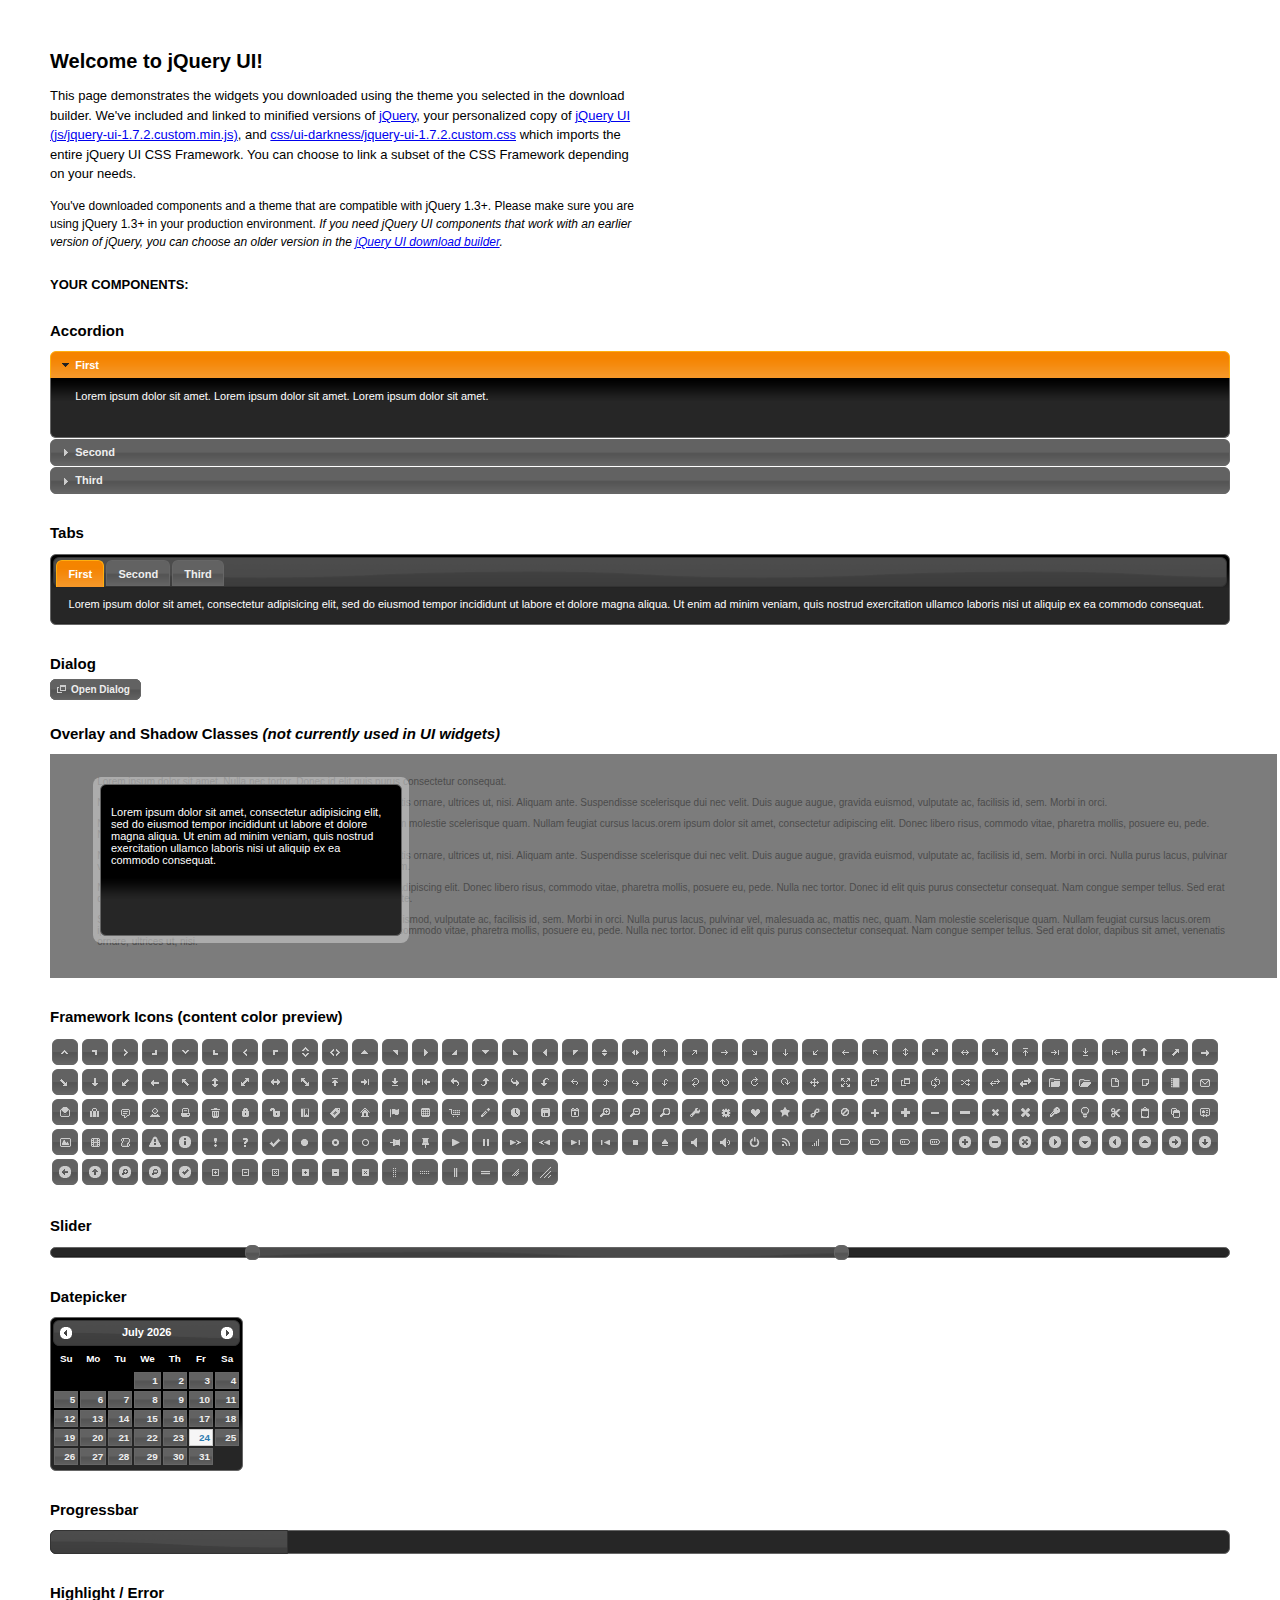
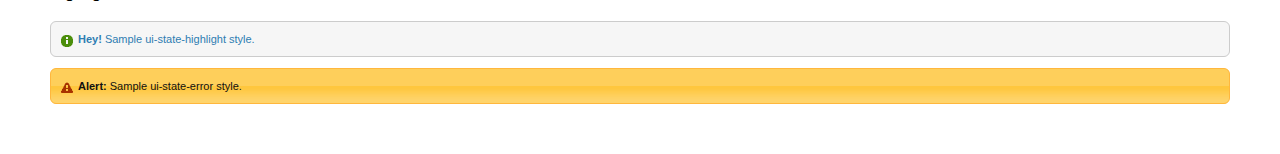
<file: CoopCrucial/91f5167c34c400758115c2a6826ec2e3/js/juinterface/index.html>
<!DOCTYPE html>
<html>
	<head>
		<meta http-equiv="Content-Type" content="text/html; charset=iso-8859-1" />
		<title>jQuery UI Example Page</title>
		<link type="text/css" href="css/ui-darkness/jquery-ui-1.7.2.custom.css" rel="stylesheet" />	
		<script type="text/javascript" src="js/jquery-1.3.2.min.js"></script>
		<script type="text/javascript" src="js/jquery-ui-1.7.2.custom.min.js"></script>
		<script type="text/javascript">
			$(function(){

				// Accordion
				$("#accordion").accordion({ header: "h3" });
	
				// Tabs
				$('#tabs').tabs();
	

				// Dialog			
				$('#dialog').dialog({
					autoOpen: false,
					width: 600,
					buttons: {
						"Ok": function() { 
							$(this).dialog("close"); 
						}, 
						"Cancel": function() { 
							$(this).dialog("close"); 
						} 
					}
				});
				
				// Dialog Link
				$('#dialog_link').click(function(){
					$('#dialog').dialog('open');
					return false;
				});

				// Datepicker
				$('#datepicker').datepicker({
					inline: true
				});
				
				// Slider
				$('#slider').slider({
					range: true,
					values: [17, 67]
				});
				
				// Progressbar
				$("#progressbar").progressbar({
					value: 20 
				});
				
				//hover states on the static widgets
				$('#dialog_link, ul#icons li').hover(
					function() { $(this).addClass('ui-state-hover'); }, 
					function() { $(this).removeClass('ui-state-hover'); }
				);
				
			});
		</script>
		<style type="text/css">
			/*demo page css*/
			body{ font: 62.5% "Trebuchet MS", sans-serif; margin: 50px;}
			.demoHeaders { margin-top: 2em; }
			#dialog_link {padding: .4em 1em .4em 20px;text-decoration: none;position: relative;}
			#dialog_link span.ui-icon {margin: 0 5px 0 0;position: absolute;left: .2em;top: 50%;margin-top: -8px;}
			ul#icons {margin: 0; padding: 0;}
			ul#icons li {margin: 2px; position: relative; padding: 4px 0; cursor: pointer; float: left;  list-style: none;}
			ul#icons span.ui-icon {float: left; margin: 0 4px;}
		</style>	
	</head>
	<body>
	<h1>Welcome to jQuery UI!</h1>
	<p style="font-size: 1.3em; line-height: 1.5; margin: 1em 0; width: 50%;">This page demonstrates the widgets you downloaded using the theme you selected in the download builder. We've included and linked to minified versions of <a href="js/jquery-1.3.2.min.js">jQuery</a>, your personalized copy of <a href="js/jquery-ui-1.7.2.custom.min.js">jQuery UI (js/jquery-ui-1.7.2.custom.min.js)</a>, and <a href="css/ui-darkness/jquery-ui-1.7.2.custom.css">css/ui-darkness/jquery-ui-1.7.2.custom.css</a> which imports the entire jQuery UI CSS Framework. You can choose to link a subset of the CSS Framework depending on your needs. </p>
	<p style="font-size: 1.2em; line-height: 1.5; margin: 1em 0; width: 50%;">You've downloaded components and a theme that are compatible with jQuery 1.3+. Please make sure you are using jQuery 1.3+ in your production environment. <em>If you need jQuery UI components that work with an earlier version of jQuery, you can choose an older version in the <a href="http://jqueryui.com/download">jQuery UI download builder</a>.</em></p>	

	<p style="font-weight: bold; margin: 2em 0 1em; font-size: 1.3em;">YOUR COMPONENTS:</p>
		
		<!-- Accordion -->
		<h2 class="demoHeaders">Accordion</h2>
		<div id="accordion">
			<div>
				<h3><a href="#">First</a></h3>
				<div>Lorem ipsum dolor sit amet. Lorem ipsum dolor sit amet. Lorem ipsum dolor sit amet.</div>
			</div>
			<div>
				<h3><a href="#">Second</a></h3>
				<div>Phasellus mattis tincidunt nibh.</div>
			</div>
			<div>
				<h3><a href="#">Third</a></h3>
				<div>Nam dui erat, auctor a, dignissim quis.</div>
			</div>
		</div>
	
		<!-- Tabs -->
		<h2 class="demoHeaders">Tabs</h2>
		<div id="tabs">
			<ul>
				<li><a href="#tabs-1">First</a></li>
				<li><a href="#tabs-2">Second</a></li>
				<li><a href="#tabs-3">Third</a></li>
			</ul>
			<div id="tabs-1">Lorem ipsum dolor sit amet, consectetur adipisicing elit, sed do eiusmod tempor incididunt ut labore et dolore magna aliqua. Ut enim ad minim veniam, quis nostrud exercitation ullamco laboris nisi ut aliquip ex ea commodo consequat.</div>
			<div id="tabs-2">Phasellus mattis tincidunt nibh. Cras orci urna, blandit id, pretium vel, aliquet ornare, felis. Maecenas scelerisque sem non nisl. Fusce sed lorem in enim dictum bibendum.</div>
			<div id="tabs-3">Nam dui erat, auctor a, dignissim quis, sollicitudin eu, felis. Pellentesque nisi urna, interdum eget, sagittis et, consequat vestibulum, lacus. Mauris porttitor ullamcorper augue.</div>
		</div>
	
		<!-- Dialog NOTE: Dialog is not generated by UI in this demo so it can be visually styled in themeroller-->
		<h2 class="demoHeaders">Dialog</h2>
		<p><a href="#" id="dialog_link" class="ui-state-default ui-corner-all"><span class="ui-icon ui-icon-newwin"></span>Open Dialog</a></p>
		
		
		<h2 class="demoHeaders">Overlay and Shadow Classes <em>(not currently used in UI widgets)</em></h2>
		<div style="position: relative; width: 96%; height: 200px; padding:1% 4%; overflow:hidden;" class="fakewindowcontain">
			<p>Lorem ipsum dolor sit amet,  Nulla nec tortor. Donec id elit quis purus consectetur consequat. </p><p>Nam congue semper tellus. Sed erat dolor, dapibus sit amet, venenatis ornare, ultrices ut, nisi. Aliquam ante. Suspendisse scelerisque dui nec velit. Duis augue augue, gravida euismod, vulputate ac, facilisis id, sem. Morbi in orci. </p><p>Nulla purus lacus, pulvinar vel, malesuada ac, mattis nec, quam. Nam molestie scelerisque quam. Nullam feugiat cursus lacus.orem ipsum dolor sit amet, consectetur adipiscing elit. Donec libero risus, commodo vitae, pharetra mollis, posuere eu, pede. Nulla nec tortor. Donec id elit quis purus consectetur consequat. </p><p>Nam congue semper tellus. Sed erat dolor, dapibus sit amet, venenatis ornare, ultrices ut, nisi. Aliquam ante. Suspendisse scelerisque dui nec velit. Duis augue augue, gravida euismod, vulputate ac, facilisis id, sem. Morbi in orci. Nulla purus lacus, pulvinar vel, malesuada ac, mattis nec, quam. Nam molestie scelerisque quam. </p><p>Nullam feugiat cursus lacus.orem ipsum dolor sit amet, consectetur adipiscing elit. Donec libero risus, commodo vitae, pharetra mollis, posuere eu, pede. Nulla nec tortor. Donec id elit quis purus consectetur consequat. Nam congue semper tellus. Sed erat dolor, dapibus sit amet, venenatis ornare, ultrices ut, nisi. Aliquam ante. </p><p>Suspendisse scelerisque dui nec velit. Duis augue augue, gravida euismod, vulputate ac, facilisis id, sem. Morbi in orci. Nulla purus lacus, pulvinar vel, malesuada ac, mattis nec, quam. Nam molestie scelerisque quam. Nullam feugiat cursus lacus.orem ipsum dolor sit amet, consectetur adipiscing elit. Donec libero risus, commodo vitae, pharetra mollis, posuere eu, pede. Nulla nec tortor. Donec id elit quis purus consectetur consequat. Nam congue semper tellus. Sed erat dolor, dapibus sit amet, venenatis ornare, ultrices ut, nisi. </p>
			
			<!-- ui-dialog -->
			<div class="ui-overlay"><div class="ui-widget-overlay"></div><div class="ui-widget-shadow ui-corner-all" style="width: 302px; height: 152px; position: absolute; left: 50px; top: 30px;"></div></div>
			<div style="position: absolute; width: 280px; height: 130px;left: 50px; top: 30px; padding: 10px;" class="ui-widget ui-widget-content ui-corner-all">
				<div class="ui-dialog-content ui-widget-content" style="background: none; border: 0;">
					<p>Lorem ipsum dolor sit amet, consectetur adipisicing elit, sed do eiusmod tempor incididunt ut labore et dolore magna aliqua. Ut enim ad minim veniam, quis nostrud exercitation ullamco laboris nisi ut aliquip ex ea commodo consequat.</p>
				</div>
			</div>
		
		</div>

		
		<!-- ui-dialog -->
		<div id="dialog" title="Dialog Title">
			<p>Lorem ipsum dolor sit amet, consectetur adipisicing elit, sed do eiusmod tempor incididunt ut labore et dolore magna aliqua. Ut enim ad minim veniam, quis nostrud exercitation ullamco laboris nisi ut aliquip ex ea commodo consequat.</p>
		</div>
			
				
				
		<h2 class="demoHeaders">Framework Icons (content color preview)</h2>
		<ul id="icons" class="ui-widget ui-helper-clearfix">
		
		<li class="ui-state-default ui-corner-all" title=".ui-icon-carat-1-n"><span class="ui-icon ui-icon-carat-1-n"></span></li>
		<li class="ui-state-default ui-corner-all" title=".ui-icon-carat-1-ne"><span class="ui-icon ui-icon-carat-1-ne"></span></li>
		<li class="ui-state-default ui-corner-all" title=".ui-icon-carat-1-e"><span class="ui-icon ui-icon-carat-1-e"></span></li>
		
		<li class="ui-state-default ui-corner-all" title=".ui-icon-carat-1-se"><span class="ui-icon ui-icon-carat-1-se"></span></li>
		<li class="ui-state-default ui-corner-all" title=".ui-icon-carat-1-s"><span class="ui-icon ui-icon-carat-1-s"></span></li>
		<li class="ui-state-default ui-corner-all" title=".ui-icon-carat-1-sw"><span class="ui-icon ui-icon-carat-1-sw"></span></li>
		<li class="ui-state-default ui-corner-all" title=".ui-icon-carat-1-w"><span class="ui-icon ui-icon-carat-1-w"></span></li>
		<li class="ui-state-default ui-corner-all" title=".ui-icon-carat-1-nw"><span class="ui-icon ui-icon-carat-1-nw"></span></li>
		<li class="ui-state-default ui-corner-all" title=".ui-icon-carat-2-n-s"><span class="ui-icon ui-icon-carat-2-n-s"></span></li>
		<li class="ui-state-default ui-corner-all" title=".ui-icon-carat-2-e-w"><span class="ui-icon ui-icon-carat-2-e-w"></span></li>
		<li class="ui-state-default ui-corner-all" title=".ui-icon-triangle-1-n"><span class="ui-icon ui-icon-triangle-1-n"></span></li>
		<li class="ui-state-default ui-corner-all" title=".ui-icon-triangle-1-ne"><span class="ui-icon ui-icon-triangle-1-ne"></span></li>
		
		<li class="ui-state-default ui-corner-all" title=".ui-icon-triangle-1-e"><span class="ui-icon ui-icon-triangle-1-e"></span></li>
		<li class="ui-state-default ui-corner-all" title=".ui-icon-triangle-1-se"><span class="ui-icon ui-icon-triangle-1-se"></span></li>
		<li class="ui-state-default ui-corner-all" title=".ui-icon-triangle-1-s"><span class="ui-icon ui-icon-triangle-1-s"></span></li>
		<li class="ui-state-default ui-corner-all" title=".ui-icon-triangle-1-sw"><span class="ui-icon ui-icon-triangle-1-sw"></span></li>
		<li class="ui-state-default ui-corner-all" title=".ui-icon-triangle-1-w"><span class="ui-icon ui-icon-triangle-1-w"></span></li>
		<li class="ui-state-default ui-corner-all" title=".ui-icon-triangle-1-nw"><span class="ui-icon ui-icon-triangle-1-nw"></span></li>
		<li class="ui-state-default ui-corner-all" title=".ui-icon-triangle-2-n-s"><span class="ui-icon ui-icon-triangle-2-n-s"></span></li>
		<li class="ui-state-default ui-corner-all" title=".ui-icon-triangle-2-e-w"><span class="ui-icon ui-icon-triangle-2-e-w"></span></li>
		<li class="ui-state-default ui-corner-all" title=".ui-icon-arrow-1-n"><span class="ui-icon ui-icon-arrow-1-n"></span></li>
		
		<li class="ui-state-default ui-corner-all" title=".ui-icon-arrow-1-ne"><span class="ui-icon ui-icon-arrow-1-ne"></span></li>
		<li class="ui-state-default ui-corner-all" title=".ui-icon-arrow-1-e"><span class="ui-icon ui-icon-arrow-1-e"></span></li>
		<li class="ui-state-default ui-corner-all" title=".ui-icon-arrow-1-se"><span class="ui-icon ui-icon-arrow-1-se"></span></li>
		<li class="ui-state-default ui-corner-all" title=".ui-icon-arrow-1-s"><span class="ui-icon ui-icon-arrow-1-s"></span></li>
		<li class="ui-state-default ui-corner-all" title=".ui-icon-arrow-1-sw"><span class="ui-icon ui-icon-arrow-1-sw"></span></li>
		<li class="ui-state-default ui-corner-all" title=".ui-icon-arrow-1-w"><span class="ui-icon ui-icon-arrow-1-w"></span></li>
		<li class="ui-state-default ui-corner-all" title=".ui-icon-arrow-1-nw"><span class="ui-icon ui-icon-arrow-1-nw"></span></li>
		<li class="ui-state-default ui-corner-all" title=".ui-icon-arrow-2-n-s"><span class="ui-icon ui-icon-arrow-2-n-s"></span></li>
		<li class="ui-state-default ui-corner-all" title=".ui-icon-arrow-2-ne-sw"><span class="ui-icon ui-icon-arrow-2-ne-sw"></span></li>
		
		<li class="ui-state-default ui-corner-all" title=".ui-icon-arrow-2-e-w"><span class="ui-icon ui-icon-arrow-2-e-w"></span></li>
		<li class="ui-state-default ui-corner-all" title=".ui-icon-arrow-2-se-nw"><span class="ui-icon ui-icon-arrow-2-se-nw"></span></li>
		<li class="ui-state-default ui-corner-all" title=".ui-icon-arrowstop-1-n"><span class="ui-icon ui-icon-arrowstop-1-n"></span></li>
		<li class="ui-state-default ui-corner-all" title=".ui-icon-arrowstop-1-e"><span class="ui-icon ui-icon-arrowstop-1-e"></span></li>
		<li class="ui-state-default ui-corner-all" title=".ui-icon-arrowstop-1-s"><span class="ui-icon ui-icon-arrowstop-1-s"></span></li>
		<li class="ui-state-default ui-corner-all" title=".ui-icon-arrowstop-1-w"><span class="ui-icon ui-icon-arrowstop-1-w"></span></li>
		<li class="ui-state-default ui-corner-all" title=".ui-icon-arrowthick-1-n"><span class="ui-icon ui-icon-arrowthick-1-n"></span></li>
		<li class="ui-state-default ui-corner-all" title=".ui-icon-arrowthick-1-ne"><span class="ui-icon ui-icon-arrowthick-1-ne"></span></li>
		<li class="ui-state-default ui-corner-all" title=".ui-icon-arrowthick-1-e"><span class="ui-icon ui-icon-arrowthick-1-e"></span></li>
		
		<li class="ui-state-default ui-corner-all" title=".ui-icon-arrowthick-1-se"><span class="ui-icon ui-icon-arrowthick-1-se"></span></li>
		<li class="ui-state-default ui-corner-all" title=".ui-icon-arrowthick-1-s"><span class="ui-icon ui-icon-arrowthick-1-s"></span></li>
		<li class="ui-state-default ui-corner-all" title=".ui-icon-arrowthick-1-sw"><span class="ui-icon ui-icon-arrowthick-1-sw"></span></li>
		<li class="ui-state-default ui-corner-all" title=".ui-icon-arrowthick-1-w"><span class="ui-icon ui-icon-arrowthick-1-w"></span></li>
		<li class="ui-state-default ui-corner-all" title=".ui-icon-arrowthick-1-nw"><span class="ui-icon ui-icon-arrowthick-1-nw"></span></li>
		<li class="ui-state-default ui-corner-all" title=".ui-icon-arrowthick-2-n-s"><span class="ui-icon ui-icon-arrowthick-2-n-s"></span></li>
		<li class="ui-state-default ui-corner-all" title=".ui-icon-arrowthick-2-ne-sw"><span class="ui-icon ui-icon-arrowthick-2-ne-sw"></span></li>
		<li class="ui-state-default ui-corner-all" title=".ui-icon-arrowthick-2-e-w"><span class="ui-icon ui-icon-arrowthick-2-e-w"></span></li>
		<li class="ui-state-default ui-corner-all" title=".ui-icon-arrowthick-2-se-nw"><span class="ui-icon ui-icon-arrowthick-2-se-nw"></span></li>
		
		<li class="ui-state-default ui-corner-all" title=".ui-icon-arrowthickstop-1-n"><span class="ui-icon ui-icon-arrowthickstop-1-n"></span></li>
		<li class="ui-state-default ui-corner-all" title=".ui-icon-arrowthickstop-1-e"><span class="ui-icon ui-icon-arrowthickstop-1-e"></span></li>
		<li class="ui-state-default ui-corner-all" title=".ui-icon-arrowthickstop-1-s"><span class="ui-icon ui-icon-arrowthickstop-1-s"></span></li>
		<li class="ui-state-default ui-corner-all" title=".ui-icon-arrowthickstop-1-w"><span class="ui-icon ui-icon-arrowthickstop-1-w"></span></li>
		<li class="ui-state-default ui-corner-all" title=".ui-icon-arrowreturnthick-1-w"><span class="ui-icon ui-icon-arrowreturnthick-1-w"></span></li>
		<li class="ui-state-default ui-corner-all" title=".ui-icon-arrowreturnthick-1-n"><span class="ui-icon ui-icon-arrowreturnthick-1-n"></span></li>
		<li class="ui-state-default ui-corner-all" title=".ui-icon-arrowreturnthick-1-e"><span class="ui-icon ui-icon-arrowreturnthick-1-e"></span></li>
		<li class="ui-state-default ui-corner-all" title=".ui-icon-arrowreturnthick-1-s"><span class="ui-icon ui-icon-arrowreturnthick-1-s"></span></li>
		<li class="ui-state-default ui-corner-all" title=".ui-icon-arrowreturn-1-w"><span class="ui-icon ui-icon-arrowreturn-1-w"></span></li>
		
		<li class="ui-state-default ui-corner-all" title=".ui-icon-arrowreturn-1-n"><span class="ui-icon ui-icon-arrowreturn-1-n"></span></li>
		<li class="ui-state-default ui-corner-all" title=".ui-icon-arrowreturn-1-e"><span class="ui-icon ui-icon-arrowreturn-1-e"></span></li>
		<li class="ui-state-default ui-corner-all" title=".ui-icon-arrowreturn-1-s"><span class="ui-icon ui-icon-arrowreturn-1-s"></span></li>
		<li class="ui-state-default ui-corner-all" title=".ui-icon-arrowrefresh-1-w"><span class="ui-icon ui-icon-arrowrefresh-1-w"></span></li>
		<li class="ui-state-default ui-corner-all" title=".ui-icon-arrowrefresh-1-n"><span class="ui-icon ui-icon-arrowrefresh-1-n"></span></li>
		<li class="ui-state-default ui-corner-all" title=".ui-icon-arrowrefresh-1-e"><span class="ui-icon ui-icon-arrowrefresh-1-e"></span></li>
		<li class="ui-state-default ui-corner-all" title=".ui-icon-arrowrefresh-1-s"><span class="ui-icon ui-icon-arrowrefresh-1-s"></span></li>
		<li class="ui-state-default ui-corner-all" title=".ui-icon-arrow-4"><span class="ui-icon ui-icon-arrow-4"></span></li>
		<li class="ui-state-default ui-corner-all" title=".ui-icon-arrow-4-diag"><span class="ui-icon ui-icon-arrow-4-diag"></span></li>
		
		<li class="ui-state-default ui-corner-all" title=".ui-icon-extlink"><span class="ui-icon ui-icon-extlink"></span></li>
		<li class="ui-state-default ui-corner-all" title=".ui-icon-newwin"><span class="ui-icon ui-icon-newwin"></span></li>
		<li class="ui-state-default ui-corner-all" title=".ui-icon-refresh"><span class="ui-icon ui-icon-refresh"></span></li>
		<li class="ui-state-default ui-corner-all" title=".ui-icon-shuffle"><span class="ui-icon ui-icon-shuffle"></span></li>
		<li class="ui-state-default ui-corner-all" title=".ui-icon-transfer-e-w"><span class="ui-icon ui-icon-transfer-e-w"></span></li>
		<li class="ui-state-default ui-corner-all" title=".ui-icon-transferthick-e-w"><span class="ui-icon ui-icon-transferthick-e-w"></span></li>
		<li class="ui-state-default ui-corner-all" title=".ui-icon-folder-collapsed"><span class="ui-icon ui-icon-folder-collapsed"></span></li>
		<li class="ui-state-default ui-corner-all" title=".ui-icon-folder-open"><span class="ui-icon ui-icon-folder-open"></span></li>
		<li class="ui-state-default ui-corner-all" title=".ui-icon-document"><span class="ui-icon ui-icon-document"></span></li>
		
		<li class="ui-state-default ui-corner-all" title=".ui-icon-document-b"><span class="ui-icon ui-icon-document-b"></span></li>
		<li class="ui-state-default ui-corner-all" title=".ui-icon-note"><span class="ui-icon ui-icon-note"></span></li>
		<li class="ui-state-default ui-corner-all" title=".ui-icon-mail-closed"><span class="ui-icon ui-icon-mail-closed"></span></li>
		<li class="ui-state-default ui-corner-all" title=".ui-icon-mail-open"><span class="ui-icon ui-icon-mail-open"></span></li>
		<li class="ui-state-default ui-corner-all" title=".ui-icon-suitcase"><span class="ui-icon ui-icon-suitcase"></span></li>
		<li class="ui-state-default ui-corner-all" title=".ui-icon-comment"><span class="ui-icon ui-icon-comment"></span></li>
		<li class="ui-state-default ui-corner-all" title=".ui-icon-person"><span class="ui-icon ui-icon-person"></span></li>
		<li class="ui-state-default ui-corner-all" title=".ui-icon-print"><span class="ui-icon ui-icon-print"></span></li>
		<li class="ui-state-default ui-corner-all" title=".ui-icon-trash"><span class="ui-icon ui-icon-trash"></span></li>
		
		<li class="ui-state-default ui-corner-all" title=".ui-icon-locked"><span class="ui-icon ui-icon-locked"></span></li>
		<li class="ui-state-default ui-corner-all" title=".ui-icon-unlocked"><span class="ui-icon ui-icon-unlocked"></span></li>
		<li class="ui-state-default ui-corner-all" title=".ui-icon-bookmark"><span class="ui-icon ui-icon-bookmark"></span></li>
		<li class="ui-state-default ui-corner-all" title=".ui-icon-tag"><span class="ui-icon ui-icon-tag"></span></li>
		<li class="ui-state-default ui-corner-all" title=".ui-icon-home"><span class="ui-icon ui-icon-home"></span></li>
		<li class="ui-state-default ui-corner-all" title=".ui-icon-flag"><span class="ui-icon ui-icon-flag"></span></li>
		<li class="ui-state-default ui-corner-all" title=".ui-icon-calculator"><span class="ui-icon ui-icon-calculator"></span></li>
		<li class="ui-state-default ui-corner-all" title=".ui-icon-cart"><span class="ui-icon ui-icon-cart"></span></li>
		<li class="ui-state-default ui-corner-all" title=".ui-icon-pencil"><span class="ui-icon ui-icon-pencil"></span></li>
		
		<li class="ui-state-default ui-corner-all" title=".ui-icon-clock"><span class="ui-icon ui-icon-clock"></span></li>
		<li class="ui-state-default ui-corner-all" title=".ui-icon-disk"><span class="ui-icon ui-icon-disk"></span></li>
		<li class="ui-state-default ui-corner-all" title=".ui-icon-calendar"><span class="ui-icon ui-icon-calendar"></span></li>
		<li class="ui-state-default ui-corner-all" title=".ui-icon-zoomin"><span class="ui-icon ui-icon-zoomin"></span></li>
		<li class="ui-state-default ui-corner-all" title=".ui-icon-zoomout"><span class="ui-icon ui-icon-zoomout"></span></li>
		<li class="ui-state-default ui-corner-all" title=".ui-icon-search"><span class="ui-icon ui-icon-search"></span></li>
		<li class="ui-state-default ui-corner-all" title=".ui-icon-wrench"><span class="ui-icon ui-icon-wrench"></span></li>
		<li class="ui-state-default ui-corner-all" title=".ui-icon-gear"><span class="ui-icon ui-icon-gear"></span></li>
		<li class="ui-state-default ui-corner-all" title=".ui-icon-heart"><span class="ui-icon ui-icon-heart"></span></li>
		
		<li class="ui-state-default ui-corner-all" title=".ui-icon-star"><span class="ui-icon ui-icon-star"></span></li>
		<li class="ui-state-default ui-corner-all" title=".ui-icon-link"><span class="ui-icon ui-icon-link"></span></li>
		<li class="ui-state-default ui-corner-all" title=".ui-icon-cancel"><span class="ui-icon ui-icon-cancel"></span></li>
		<li class="ui-state-default ui-corner-all" title=".ui-icon-plus"><span class="ui-icon ui-icon-plus"></span></li>
		<li class="ui-state-default ui-corner-all" title=".ui-icon-plusthick"><span class="ui-icon ui-icon-plusthick"></span></li>
		<li class="ui-state-default ui-corner-all" title=".ui-icon-minus"><span class="ui-icon ui-icon-minus"></span></li>
		<li class="ui-state-default ui-corner-all" title=".ui-icon-minusthick"><span class="ui-icon ui-icon-minusthick"></span></li>
		<li class="ui-state-default ui-corner-all" title=".ui-icon-close"><span class="ui-icon ui-icon-close"></span></li>
		<li class="ui-state-default ui-corner-all" title=".ui-icon-closethick"><span class="ui-icon ui-icon-closethick"></span></li>
		
		<li class="ui-state-default ui-corner-all" title=".ui-icon-key"><span class="ui-icon ui-icon-key"></span></li>
		<li class="ui-state-default ui-corner-all" title=".ui-icon-lightbulb"><span class="ui-icon ui-icon-lightbulb"></span></li>
		<li class="ui-state-default ui-corner-all" title=".ui-icon-scissors"><span class="ui-icon ui-icon-scissors"></span></li>
		<li class="ui-state-default ui-corner-all" title=".ui-icon-clipboard"><span class="ui-icon ui-icon-clipboard"></span></li>
		<li class="ui-state-default ui-corner-all" title=".ui-icon-copy"><span class="ui-icon ui-icon-copy"></span></li>
		<li class="ui-state-default ui-corner-all" title=".ui-icon-contact"><span class="ui-icon ui-icon-contact"></span></li>
		<li class="ui-state-default ui-corner-all" title=".ui-icon-image"><span class="ui-icon ui-icon-image"></span></li>
		<li class="ui-state-default ui-corner-all" title=".ui-icon-video"><span class="ui-icon ui-icon-video"></span></li>
		<li class="ui-state-default ui-corner-all" title=".ui-icon-script"><span class="ui-icon ui-icon-script"></span></li>
		<li class="ui-state-default ui-corner-all" title=".ui-icon-alert"><span class="ui-icon ui-icon-alert"></span></li>
		
		<li class="ui-state-default ui-corner-all" title=".ui-icon-info"><span class="ui-icon ui-icon-info"></span></li>
		<li class="ui-state-default ui-corner-all" title=".ui-icon-notice"><span class="ui-icon ui-icon-notice"></span></li>
		<li class="ui-state-default ui-corner-all" title=".ui-icon-help"><span class="ui-icon ui-icon-help"></span></li>
		<li class="ui-state-default ui-corner-all" title=".ui-icon-check"><span class="ui-icon ui-icon-check"></span></li>
		<li class="ui-state-default ui-corner-all" title=".ui-icon-bullet"><span class="ui-icon ui-icon-bullet"></span></li>
		<li class="ui-state-default ui-corner-all" title=".ui-icon-radio-off"><span class="ui-icon ui-icon-radio-off"></span></li>
		<li class="ui-state-default ui-corner-all" title=".ui-icon-radio-on"><span class="ui-icon ui-icon-radio-on"></span></li>
		<li class="ui-state-default ui-corner-all" title=".ui-icon-pin-w"><span class="ui-icon ui-icon-pin-w"></span></li>
		<li class="ui-state-default ui-corner-all" title=".ui-icon-pin-s"><span class="ui-icon ui-icon-pin-s"></span></li>
		<li class="ui-state-default ui-corner-all" title=".ui-icon-play"><span class="ui-icon ui-icon-play"></span></li>
		<li class="ui-state-default ui-corner-all" title=".ui-icon-pause"><span class="ui-icon ui-icon-pause"></span></li>
		
		<li class="ui-state-default ui-corner-all" title=".ui-icon-seek-next"><span class="ui-icon ui-icon-seek-next"></span></li>
		<li class="ui-state-default ui-corner-all" title=".ui-icon-seek-prev"><span class="ui-icon ui-icon-seek-prev"></span></li>
		<li class="ui-state-default ui-corner-all" title=".ui-icon-seek-end"><span class="ui-icon ui-icon-seek-end"></span></li>
		<li class="ui-state-default ui-corner-all" title=".ui-icon-seek-first"><span class="ui-icon ui-icon-seek-first"></span></li>
		<li class="ui-state-default ui-corner-all" title=".ui-icon-stop"><span class="ui-icon ui-icon-stop"></span></li>
		<li class="ui-state-default ui-corner-all" title=".ui-icon-eject"><span class="ui-icon ui-icon-eject"></span></li>
		<li class="ui-state-default ui-corner-all" title=".ui-icon-volume-off"><span class="ui-icon ui-icon-volume-off"></span></li>
		<li class="ui-state-default ui-corner-all" title=".ui-icon-volume-on"><span class="ui-icon ui-icon-volume-on"></span></li>
		<li class="ui-state-default ui-corner-all" title=".ui-icon-power"><span class="ui-icon ui-icon-power"></span></li>
		
		<li class="ui-state-default ui-corner-all" title=".ui-icon-signal-diag"><span class="ui-icon ui-icon-signal-diag"></span></li>
		<li class="ui-state-default ui-corner-all" title=".ui-icon-signal"><span class="ui-icon ui-icon-signal"></span></li>
		<li class="ui-state-default ui-corner-all" title=".ui-icon-battery-0"><span class="ui-icon ui-icon-battery-0"></span></li>
		<li class="ui-state-default ui-corner-all" title=".ui-icon-battery-1"><span class="ui-icon ui-icon-battery-1"></span></li>
		<li class="ui-state-default ui-corner-all" title=".ui-icon-battery-2"><span class="ui-icon ui-icon-battery-2"></span></li>
		<li class="ui-state-default ui-corner-all" title=".ui-icon-battery-3"><span class="ui-icon ui-icon-battery-3"></span></li>
		<li class="ui-state-default ui-corner-all" title=".ui-icon-circle-plus"><span class="ui-icon ui-icon-circle-plus"></span></li>
		<li class="ui-state-default ui-corner-all" title=".ui-icon-circle-minus"><span class="ui-icon ui-icon-circle-minus"></span></li>
		<li class="ui-state-default ui-corner-all" title=".ui-icon-circle-close"><span class="ui-icon ui-icon-circle-close"></span></li>
		
		<li class="ui-state-default ui-corner-all" title=".ui-icon-circle-triangle-e"><span class="ui-icon ui-icon-circle-triangle-e"></span></li>
		<li class="ui-state-default ui-corner-all" title=".ui-icon-circle-triangle-s"><span class="ui-icon ui-icon-circle-triangle-s"></span></li>
		<li class="ui-state-default ui-corner-all" title=".ui-icon-circle-triangle-w"><span class="ui-icon ui-icon-circle-triangle-w"></span></li>
		<li class="ui-state-default ui-corner-all" title=".ui-icon-circle-triangle-n"><span class="ui-icon ui-icon-circle-triangle-n"></span></li>
		<li class="ui-state-default ui-corner-all" title=".ui-icon-circle-arrow-e"><span class="ui-icon ui-icon-circle-arrow-e"></span></li>
		<li class="ui-state-default ui-corner-all" title=".ui-icon-circle-arrow-s"><span class="ui-icon ui-icon-circle-arrow-s"></span></li>
		<li class="ui-state-default ui-corner-all" title=".ui-icon-circle-arrow-w"><span class="ui-icon ui-icon-circle-arrow-w"></span></li>
		<li class="ui-state-default ui-corner-all" title=".ui-icon-circle-arrow-n"><span class="ui-icon ui-icon-circle-arrow-n"></span></li>
		<li class="ui-state-default ui-corner-all" title=".ui-icon-circle-zoomin"><span class="ui-icon ui-icon-circle-zoomin"></span></li>
		
		<li class="ui-state-default ui-corner-all" title=".ui-icon-circle-zoomout"><span class="ui-icon ui-icon-circle-zoomout"></span></li>
		<li class="ui-state-default ui-corner-all" title=".ui-icon-circle-check"><span class="ui-icon ui-icon-circle-check"></span></li>
		<li class="ui-state-default ui-corner-all" title=".ui-icon-circlesmall-plus"><span class="ui-icon ui-icon-circlesmall-plus"></span></li>
		<li class="ui-state-default ui-corner-all" title=".ui-icon-circlesmall-minus"><span class="ui-icon ui-icon-circlesmall-minus"></span></li>
		<li class="ui-state-default ui-corner-all" title=".ui-icon-circlesmall-close"><span class="ui-icon ui-icon-circlesmall-close"></span></li>
		<li class="ui-state-default ui-corner-all" title=".ui-icon-squaresmall-plus"><span class="ui-icon ui-icon-squaresmall-plus"></span></li>
		<li class="ui-state-default ui-corner-all" title=".ui-icon-squaresmall-minus"><span class="ui-icon ui-icon-squaresmall-minus"></span></li>
		<li class="ui-state-default ui-corner-all" title=".ui-icon-squaresmall-close"><span class="ui-icon ui-icon-squaresmall-close"></span></li>
		<li class="ui-state-default ui-corner-all" title=".ui-icon-grip-dotted-vertical"><span class="ui-icon ui-icon-grip-dotted-vertical"></span></li>
		
		<li class="ui-state-default ui-corner-all" title=".ui-icon-grip-dotted-horizontal"><span class="ui-icon ui-icon-grip-dotted-horizontal"></span></li>
		<li class="ui-state-default ui-corner-all" title=".ui-icon-grip-solid-vertical"><span class="ui-icon ui-icon-grip-solid-vertical"></span></li>
		<li class="ui-state-default ui-corner-all" title=".ui-icon-grip-solid-horizontal"><span class="ui-icon ui-icon-grip-solid-horizontal"></span></li>
		<li class="ui-state-default ui-corner-all" title=".ui-icon-gripsmall-diagonal-se"><span class="ui-icon ui-icon-gripsmall-diagonal-se"></span></li>
		<li class="ui-state-default ui-corner-all" title=".ui-icon-grip-diagonal-se"><span class="ui-icon ui-icon-grip-diagonal-se"></span></li>
		</ul>

	
		<!-- Slider -->
		<h2 class="demoHeaders">Slider</h2>
		<div id="slider"></div>
	
		<!-- Datepicker -->
		<h2 class="demoHeaders">Datepicker</h2>
		<div id="datepicker"></div>
	
		<!-- Progressbar -->
		<h2 class="demoHeaders">Progressbar</h2>	
		<div id="progressbar"></div>
			
		<!-- Highlight / Error -->
		<h2 class="demoHeaders">Highlight / Error</h2>
		<div class="ui-widget">
			<div class="ui-state-highlight ui-corner-all" style="margin-top: 20px; padding: 0 .7em;"> 
				<p><span class="ui-icon ui-icon-info" style="float: left; margin-right: .3em;"></span>
				<strong>Hey!</strong> Sample ui-state-highlight style.</p>
			</div>
		</div>
		<br/>
		<div class="ui-widget">
			<div class="ui-state-error ui-corner-all" style="padding: 0 .7em;"> 
				<p><span class="ui-icon ui-icon-alert" style="float: left; margin-right: .3em;"></span> 
				<strong>Alert:</strong> Sample ui-state-error style.</p>
			</div>
		</div>

	</body>
</html>
</file>
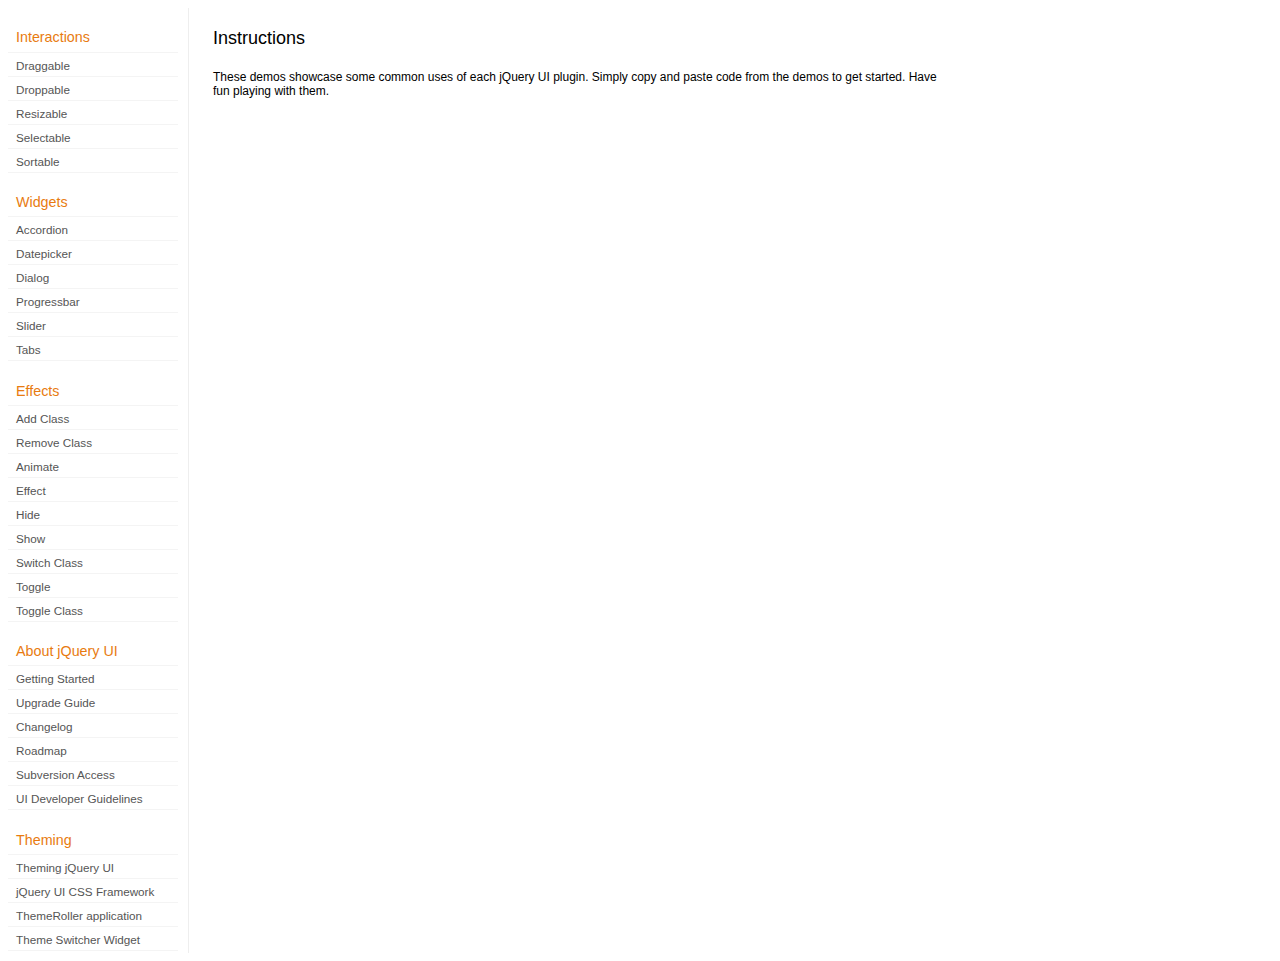
<file: CoopCrucial/91f5167c34c400758115c2a6826ec2e3/js/juinterface/development-bundle/demos/index.html>
<!doctype html>
<html lang="en">
<head>
	<meta http-equiv="Content-Type" content="text/html; charset=utf-8" />
	<title>jQuery UI Demos</title>
	<link type="text/css" href="../themes/base/ui.all.css" rel="stylesheet" />
	<link type="text/css" href="demos.css" rel="stylesheet" />
	<script type="text/javascript" src="../jquery-1.3.2.js"></script>
	<script type="text/javascript" src="../external/bgiframe/jquery.bgiframe.js"></script>
	<script type="text/javascript" src="../ui/ui.core.js"></script>
	<script type="text/javascript" src="../ui/ui.accordion.js"></script>
	<script type="text/javascript" src="../ui/ui.datepicker.js"></script>
	<script type="text/javascript" src="../ui/ui.dialog.js"></script>
	<script type="text/javascript" src="../ui/ui.draggable.js"></script>
	<script type="text/javascript" src="../ui/ui.droppable.js"></script>
	<script type="text/javascript" src="../ui/ui.progressbar.js"></script>
	<script type="text/javascript" src="../ui/ui.resizable.js"></script>
	<script type="text/javascript" src="../ui/ui.selectable.js"></script>
	<script type="text/javascript" src="../ui/ui.slider.js"></script>
	<script type="text/javascript" src="../ui/ui.sortable.js"></script>
	<script type="text/javascript" src="../ui/ui.tabs.js"></script>
	<script type="text/javascript" src="../ui/effects.core.js"></script>
	<script type="text/javascript" src="../ui/effects.blind.js"></script>
	<script type="text/javascript" src="../ui/effects.bounce.js"></script>
	<script type="text/javascript" src="../ui/effects.clip.js"></script>
	<script type="text/javascript" src="../ui/effects.drop.js"></script>
	<script type="text/javascript" src="../ui/effects.explode.js"></script>
	<script type="text/javascript" src="../ui/effects.fold.js"></script>
	<script type="text/javascript" src="../ui/effects.highlight.js"></script>
	<script type="text/javascript" src="../ui/effects.pulsate.js"></script>
	<script type="text/javascript" src="../ui/effects.scale.js"></script>
	<script type="text/javascript" src="../ui/effects.shake.js"></script>
	<script type="text/javascript" src="../ui/effects.slide.js"></script>
	<script type="text/javascript" src="../ui/effects.transfer.js"></script>
	<script type="text/javascript" src="../ui/i18n/ui.datepicker-ar.js"></script>
	<script type="text/javascript" src="../ui/i18n/ui.datepicker-bg.js"></script>
	<script type="text/javascript" src="../ui/i18n/ui.datepicker-ca.js"></script>
	<script type="text/javascript" src="../ui/i18n/ui.datepicker-cs.js"></script>
	<script type="text/javascript" src="../ui/i18n/ui.datepicker-da.js"></script>
	<script type="text/javascript" src="../ui/i18n/ui.datepicker-de.js"></script>
	<script type="text/javascript" src="../ui/i18n/ui.datepicker-el.js"></script>
	<script type="text/javascript" src="../ui/i18n/ui.datepicker-eo.js"></script>
	<script type="text/javascript" src="../ui/i18n/ui.datepicker-es.js"></script>
	<script type="text/javascript" src="../ui/i18n/ui.datepicker-fa.js"></script>
	<script type="text/javascript" src="../ui/i18n/ui.datepicker-fi.js"></script>
	<script type="text/javascript" src="../ui/i18n/ui.datepicker-fr.js"></script>
	<script type="text/javascript" src="../ui/i18n/ui.datepicker-he.js"></script>
	<script type="text/javascript" src="../ui/i18n/ui.datepicker-hr.js"></script>
	<script type="text/javascript" src="../ui/i18n/ui.datepicker-hu.js"></script>
	<script type="text/javascript" src="../ui/i18n/ui.datepicker-hy.js"></script>
	<script type="text/javascript" src="../ui/i18n/ui.datepicker-id.js"></script>
	<script type="text/javascript" src="../ui/i18n/ui.datepicker-is.js"></script>
	<script type="text/javascript" src="../ui/i18n/ui.datepicker-it.js"></script>
	<script type="text/javascript" src="../ui/i18n/ui.datepicker-ja.js"></script>
	<script type="text/javascript" src="../ui/i18n/ui.datepicker-ko.js"></script>
	<script type="text/javascript" src="../ui/i18n/ui.datepicker-lt.js"></script>
	<script type="text/javascript" src="../ui/i18n/ui.datepicker-lv.js"></script>
	<script type="text/javascript" src="../ui/i18n/ui.datepicker-ms.js"></script>
	<script type="text/javascript" src="../ui/i18n/ui.datepicker-nl.js"></script>
	<script type="text/javascript" src="../ui/i18n/ui.datepicker-no.js"></script>
	<script type="text/javascript" src="../ui/i18n/ui.datepicker-pl.js"></script>
	<script type="text/javascript" src="../ui/i18n/ui.datepicker-pt-BR.js"></script>
	<script type="text/javascript" src="../ui/i18n/ui.datepicker-ro.js"></script>
	<script type="text/javascript" src="../ui/i18n/ui.datepicker-ru.js"></script>
	<script type="text/javascript" src="../ui/i18n/ui.datepicker-sk.js"></script>
	<script type="text/javascript" src="../ui/i18n/ui.datepicker-sl.js"></script>
	<script type="text/javascript" src="../ui/i18n/ui.datepicker-sq.js"></script>
	<script type="text/javascript" src="../ui/i18n/ui.datepicker-sr.js"></script>
	<script type="text/javascript" src="../ui/i18n/ui.datepicker-sr-SR.js"></script>
	<script type="text/javascript" src="../ui/i18n/ui.datepicker-sv.js"></script>
	<script type="text/javascript" src="../ui/i18n/ui.datepicker-th.js"></script>
	<script type="text/javascript" src="../ui/i18n/ui.datepicker-tr.js"></script>
	<script type="text/javascript" src="../ui/i18n/ui.datepicker-uk.js"></script>
	<script type="text/javascript" src="../ui/i18n/ui.datepicker-zh-CN.js"></script>
	<script type="text/javascript" src="../ui/i18n/ui.datepicker-zh-TW.js"></script>
	<script type="text/javascript">
	jQuery(function($) {
		
		$('.left-nav a').click(function(ev) {
			window.location.hash = this.href.replace(/.+\/([^\/]+)\/index\.html/,'$1') + '|default';
			loadPage(this.href);
			$('.left-nav a.selected').removeClass('selected');
			$(this).addClass('selected');
			ev.preventDefault();
		});
		
		if (window.location.hash) {
			if (window.location.hash.indexOf('|') === -1) {
				window.location.hash += '|default';	
			}			
			var path = window.location.href.replace(/(index\.html)?#/,'');
			path = path.replace('\|','/') + '.html';
			loadPage(path);
		}		

		function loadPage(path) {			
			var section = path.replace(/\/[^\/]+\.html/,'');
			var header = section.replace(/.+\/([^\/]+)/,'$1').replace(/_/, ' ');
			
			$('td.normal div.normal')
				.empty()
				.append('<h4 class="demo-subheader">Functional demo:</h4>')
				.append('<h3 class="demo-header">'+ header +'</h3>')
				.append('<div id="demo-config"></div>')
				.find('#demo-config')
					.append('<div id="demo-frame"></div><div id="demo-config-menu"></div><div id="demo-link"><a class="demoWindowLink" href="#"><span class="ui-icon ui-icon-newwin"></span>Open demo in a new window</a></div>')
					.find('#demo-config-menu')
						.load(section + '/index.html .demos-nav', function() {
							$('#demo-config-menu a').each(function() {
								this.setAttribute('href', section + '/' + this.getAttribute('href').replace(/.+\/([^\/]+)/,'$1'));
								$(this).attr('target', 'demo-frame');
								$(this).click(function() {

									resetDemos();
									
									$(this).parents('ul').find('li').removeClass('demo-config-on');
									$(this).parent().addClass('demo-config-on');
									$('#demo-notes').fadeOut();

									//Set the hash to the actual page without ".html"
									window.location.hash = header + '|' + this.getAttribute('href').match((/\/([^\/\\]+)\.html/))[1];

									loadDemo(this.getAttribute('href'));

									return false;
								});
							});

							if (window.location.hash) {
								var demo = window.location.hash.split('|')[1];
								$('#demo-config-menu a').each(function(){
									if (this.href.indexOf(demo + '.html') !== -1) {
										$(this).parents('ul').find('li').removeClass('demo-config-on');
										$(this).parent().addClass('demo-config-on');									
										loadDemo(this.href);										
									}
								});
							}

							updateDemoNotes();
						})
					.end()
					.find('#demo-link a')
						.bind('click', function(ev){
							window.open(this.href);
							ev.preventDefault();
						})
					.end()
				.end()
			;
			
			resetDemos();
		}
				
		function loadDemo(path) {
			var directory = path.match(/([^\/]+)\/[^\/\.]+\.html$/)[1];
			$.get(path, function(data) {
				var source = data;
				data = data.replace(/<script.*>.*<\/script>/ig,""); // Remove script tags
				data = data.replace(/<\/?link.*>/ig,""); //Remove link tags
				data = data.replace(/<\/?html.*>/ig,""); //Remove html tag
				data = data.replace(/<\/?body.*>/ig,""); //Remove body tag
				data = data.replace(/<\/?head.*>/ig,""); //Remove head tag
				data = data.replace(/<\/?!doctype.*>/ig,""); //Remove doctype
				data = data.replace(/<title.*>.*<\/title>/ig,""); // Remove title tags
				data = data.replace(/((href|src)=["'])(?!(http|#))/ig, "$1" + directory + "/");

				$('#demo-style').remove();
				$('#demo-frame').empty().html(data);
				$('#demo-frame style').clone().appendTo('head').attr('id','demo-style');
				$('#demo-link a').attr('href', path);
				updateDemoNotes();
				updateDemoSource(source);
				
				if (/default.html$/.test(path)) {
					$.get("documentation/docs-" + path.match(/demos\/(.+)\//)[1] + ".html", function(html) {
						$("#demo-source").after(html);
						$("#widget-docs").tabs();
						$(".param-header").click(function() {
							$(this).parent().toggleClass("param-open").end().next().toggle();
						});
						$(".docs-list-header").each(function() {
							var header = $(this);
							var details = header.next().find(".param-details").hide();
							$("a:first", header).click(function() {
								details.show().parent().addClass("param-open");
								return false;
							});
							$("a:last", header).click(function() {
								details.hide().parent().removeClass("param-open");
								return false;
							});
						});
					});
				}
			});
		}

		function updateDemoNotes() {
			var notes = $('#demo-frame .demo-description');
			if ($('#demo-notes').length == 0) {
				$('<div id="demo-notes"></div>').insertAfter('#demo-config');
			}
			$('#demo-notes').hide().empty().html(notes.html());
			$('#demo-notes').show();
			notes.hide();
		}
		
		function updateDemoSource(source) {
			if ($('#demo-source').length == 0) {
				$('<div id="demo-source"><a href="#" class="source-closed">View Source</a><div><pre><code></code></pre></div></div>').insertAfter('#demo-notes');
				$('#demo-source').find(">a").click(function() {
					$(this).toggleClass("source-closed").toggleClass("source-open").next().toggle();
					return false;
				}).end().find(">div").hide();
			}
			var cleanedSource = source
				.replace('themes/base/ui.all.css', 'theme/ui.all.css')
				.replace(/\s*\x3Clink.*demos\x2Ecss.*\x3E\s*/, '\r\n\t')
				.replace(/\x2E\x2E\x2F\x2E\x2E\x2F/g, '');

			$('#demo-source code').empty().text(cleanedSource);
		}
		
		function resetDemos() {
			$.datepicker.setDefaults($.extend({showMonthAfterYear: false}, $.datepicker.regional['']));
			$(".ui-dialog-content").remove();			
		}
				
	});
	</script>
</head>
<body>

<table class="layout-grid" cellspacing="0" cellpadding="0">
	<tr>
		<td class="left-nav">
			<dl class="demos-nav">
				<dt>Interactions</dt>
					<dd><a href="draggable/index.html">Draggable</a></dd>
					<dd><a href="droppable/index.html">Droppable</a></dd>
					<dd><a href="resizable/index.html">Resizable</a></dd>
					<dd><a href="selectable/index.html">Selectable</a></dd>
					<dd><a href="sortable/index.html">Sortable</a></dd>
				<dt>Widgets</dt>
					<dd><a href="accordion/index.html">Accordion</a></dd>
					<dd><a href="datepicker/index.html">Datepicker</a></dd>
					<dd><a href="dialog/index.html">Dialog</a></dd>
					<dd><a href="progressbar/index.html">Progressbar</a></dd>
					<dd><a href="slider/index.html">Slider</a></dd>
					<dd><a href="tabs/index.html">Tabs</a></dd>
				<dt>Effects</dt>
					<dd><a href="addClass/index.html">Add Class</a></dd>
					<dd><a href="removeClass/index.html">Remove Class</a></dd>
					<dd><a href="animate/index.html">Animate</a></dd>
					<dd><a href="effect/index.html">Effect</a></dd>
					<dd><a href="hide/index.html">Hide</a></dd>
					<dd><a href="show/index.html">Show</a></dd>
					<dd><a href="switchClass/index.html">Switch Class</a></dd>
					<dd><a href="toggle/index.html">Toggle</a></dd>
					<dd><a href="toggleClass/index.html">Toggle Class</a></dd>
				<dt>About jQuery UI</dt>
					<dd><a href="http://jqueryui.com/docs/Getting_Started">Getting Started</a></dd>
					<dd><a href="http://jqueryui.com/docs/Upgrade_Guide">Upgrade Guide</a></dd>
					<dd><a href="http://jqueryui.com/docs/Changelog">Changelog</a></dd>
					<dd><a href="http://jqueryui.com/docs/Roadmap">Roadmap</a></dd>
					<dd><a href="http://jqueryui.com/docs/Subversion">Subversion Access</a></dd>
					<dd><a href="http://jqueryui.com/docs/Developer_Guide">UI Developer Guidelines</a></dd>
				<dt>Theming</dt>
					<dd><a href="http://jqueryui.com/docs/Theming">Theming jQuery UI</a></dd>
					<dd><a href="http://jqueryui.com/docs/Theming/API">jQuery UI CSS Framework</a></dd>
					<dd><a href="http://jqueryui.com/docs/Theming/Themeroller">ThemeRoller application</a></dd>
					<dd><a href="http://jqueryui.com/docs/Theming/ThemeSwitcher">Theme Switcher Widget</a></dd>

			</dl>
		</td>
		<td class="normal">

			<div class="normal">

					<h3>Instructions</h3>
					<p>
						These demos showcase some common uses of each jQuery UI plugin. Simply copy and paste code from the demos to get started. Have fun playing with them.
					</p>
				
			</div>

		</td>
	</tr>
</table>
</body>
</html>
</file>
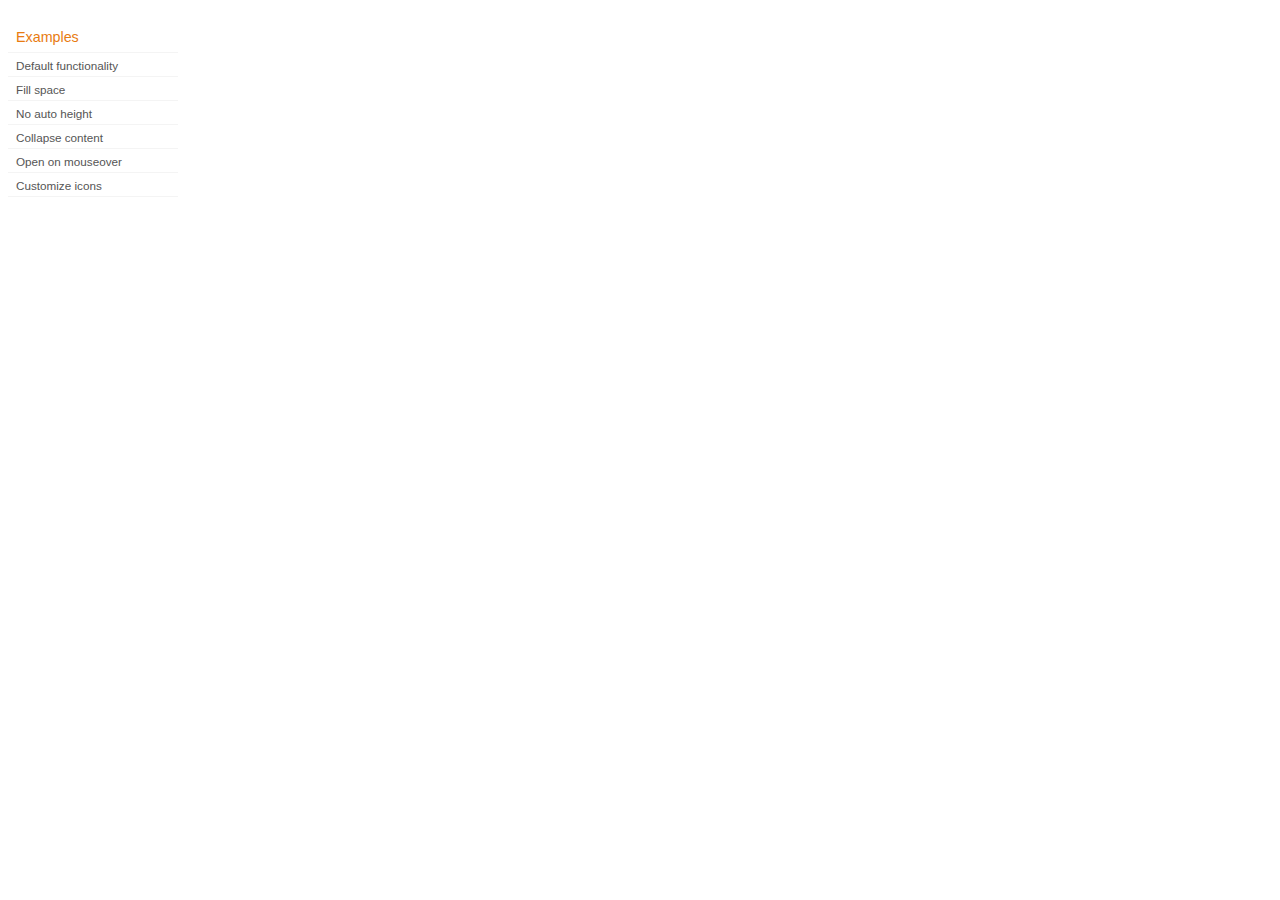
<file: CoopCrucial/91f5167c34c400758115c2a6826ec2e3/js/juinterface/development-bundle/demos/accordion/index.html>
<!doctype html>
<html lang="en">
<head>
	<title>jQuery UI Accordion Demos</title>
	<link type="text/css" href="../demos.css" rel="stylesheet" />
</head>
<body>
	<div class="demos-nav">
		<h4>Examples</h4>
		<ul>
			<li class="demo-config-on"><a href="default.html">Default functionality</a></li>
			<li><a href="fillspace.html">Fill space</a></li>
			<li><a href="no-auto-height.html">No auto height</a></li>
			<li><a href="collapsible.html">Collapse content</a></li>
			<li><a href="mouseover.html">Open on mouseover</a></li>
			<li><a href="custom-icons.html">Customize icons</a></li>
		</ul>
	</div>
</body>
</html>
</file>
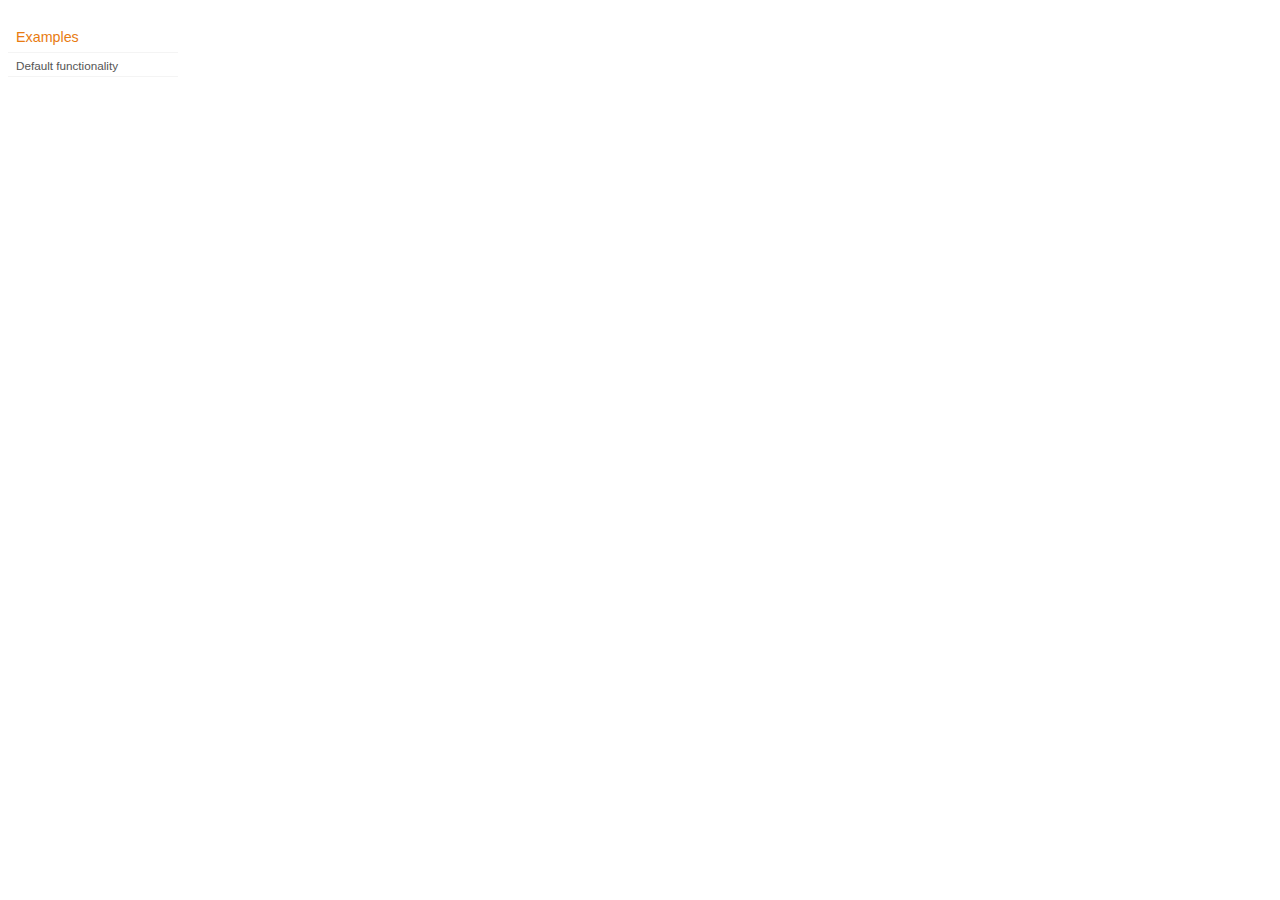
<file: CoopCrucial/91f5167c34c400758115c2a6826ec2e3/js/juinterface/development-bundle/demos/addClass/index.html>
<!doctype html>
<html lang="en">
<head>
	<title>jQuery UI Effects Demos</title>
	<link type="text/css" href="../demos.css" rel="stylesheet" />
</head>
<body>

<div class="demos-nav">
	<h4>Examples</h4>
	<ul>
		<li class="demo-config-on"><a href="default.html">Default functionality</a></li>
	</ul>
</div>

</body>
</html>
</file>
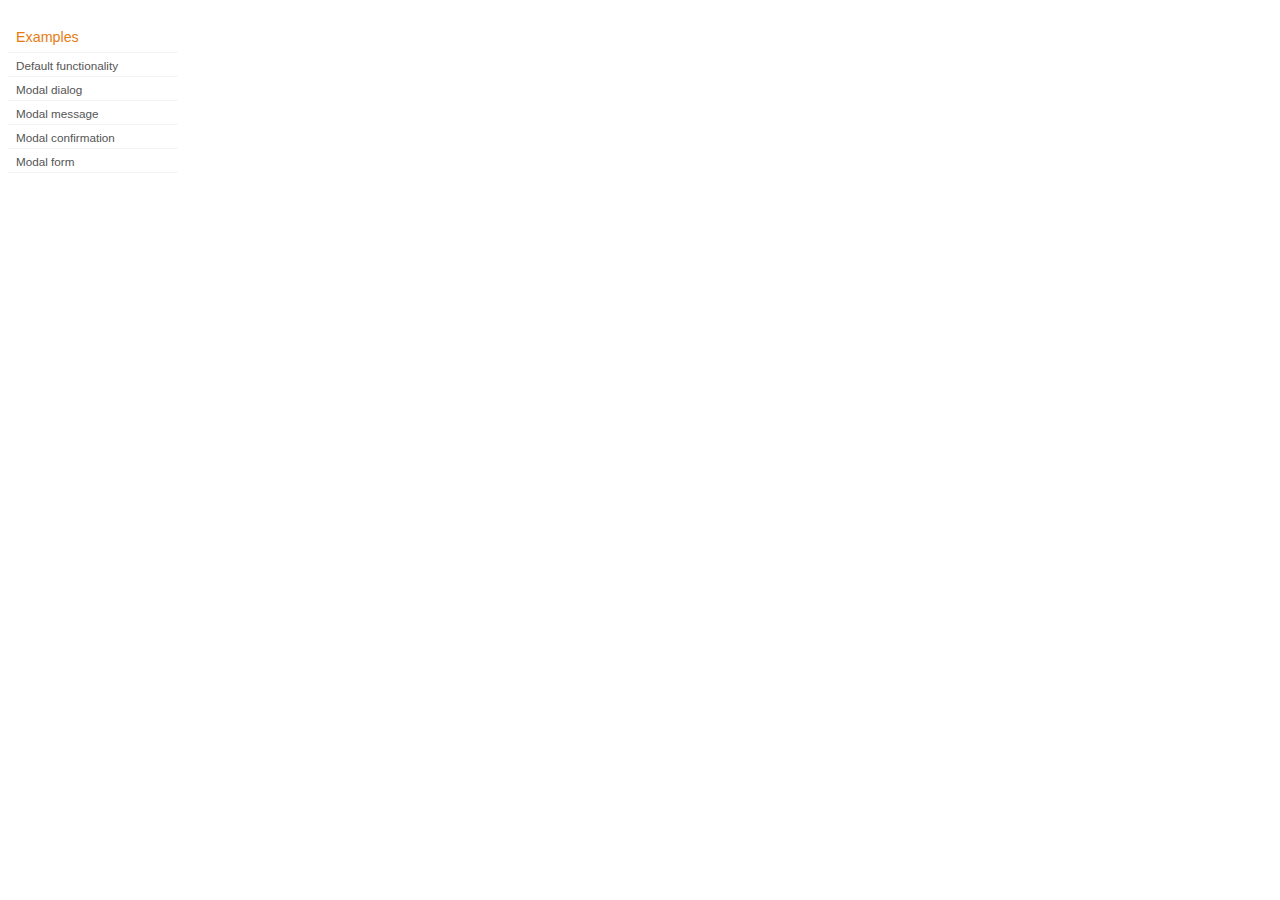
<file: CoopCrucial/91f5167c34c400758115c2a6826ec2e3/js/juinterface/development-bundle/demos/dialog/index.html>
<!doctype html>
<html lang="en">
<head>
	<title>jQuery UI Dialog Demos</title>
	<link type="text/css" href="../demos.css" rel="stylesheet" />
</head>
<body>

<div class="demos-nav">
	<h4>Examples</h4>
	<ul>
		<li class="demo-config-on"><a href="default.html">Default functionality</a></li>
		<li><a href="modal.html">Modal dialog</a></li>
		<li><a href="modal-message.html">Modal message</a></li>
		<li><a href="modal-confirmation.html">Modal confirmation</a></li>
		<li><a href="modal-form.html">Modal form</a></li>
	</ul>
</div>

</body>
</html>
</file>
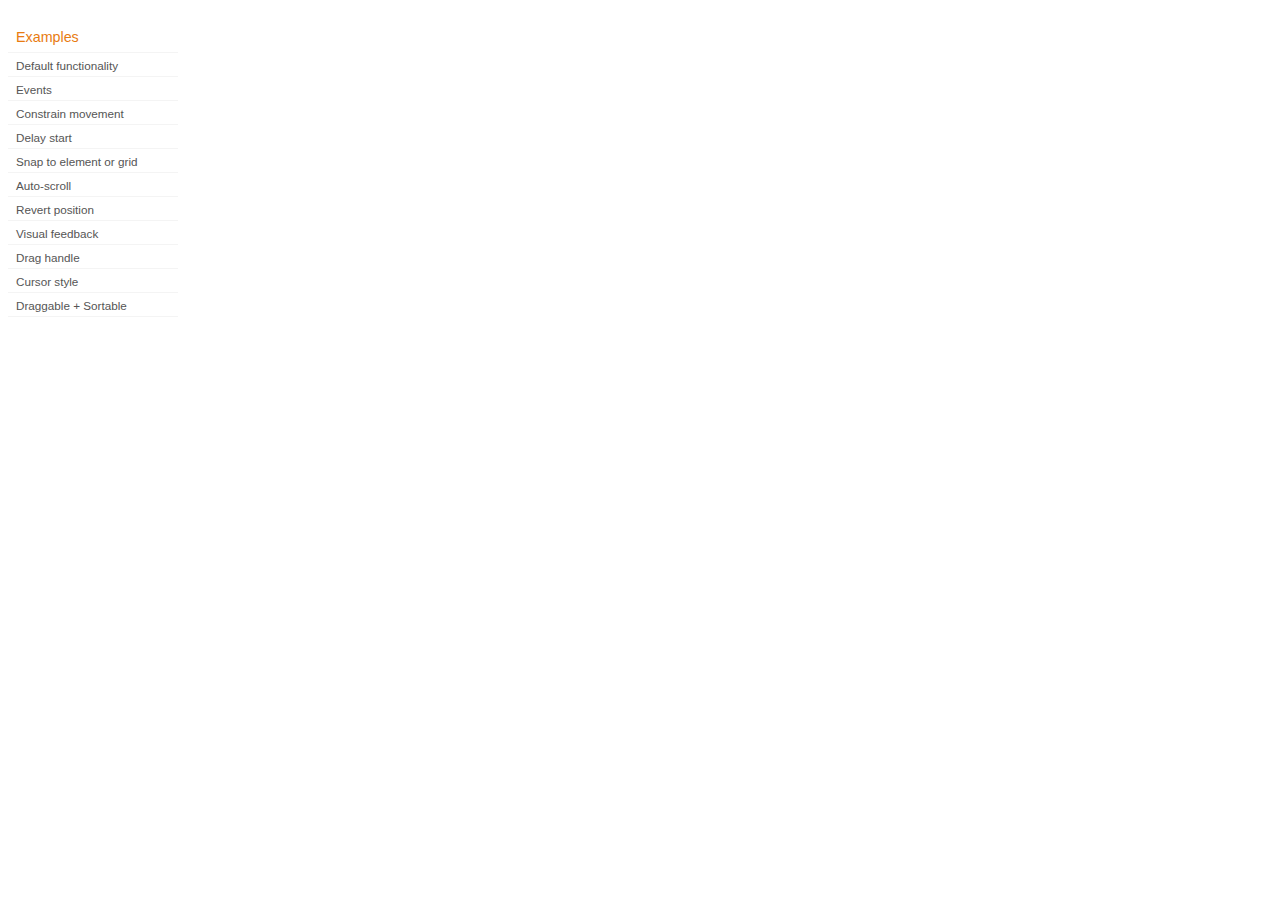
<file: CoopCrucial/91f5167c34c400758115c2a6826ec2e3/js/juinterface/development-bundle/demos/draggable/index.html>
<!doctype html>
<html lang="en">
<head>
	<title>jQuery UI Draggable Demos</title>
	<link type="text/css" href="../demos.css" rel="stylesheet" />
</head>
<body>

<div class="demos-nav">
	<h4>Examples</h4>
	<ul>
		<li class="demo-config-on"><a href="default.html">Default functionality</a></li>
		<li><a href="events.html">Events</a></li>
		<li><a href="constrain-movement.html">Constrain movement</a></li>
		<li><a href="delay-start.html">Delay start</a></li>
		<li><a href="snap-to.html">Snap to element or&#160;grid</a></li>
		<li><a href="scroll.html">Auto-scroll</a></li>
		<li><a href="revert.html">Revert position</a></li>
		<li><a href="visual-feedback.html">Visual feedback</a></li>
		<li><a href="handle.html">Drag handle</a></li>
		<li><a href="cursor-style.html">Cursor style</a></li>
		<li><a href="sortable.html">Draggable + Sortable</a></li>
	</ul>
</div>

</body>
</html>
</file>
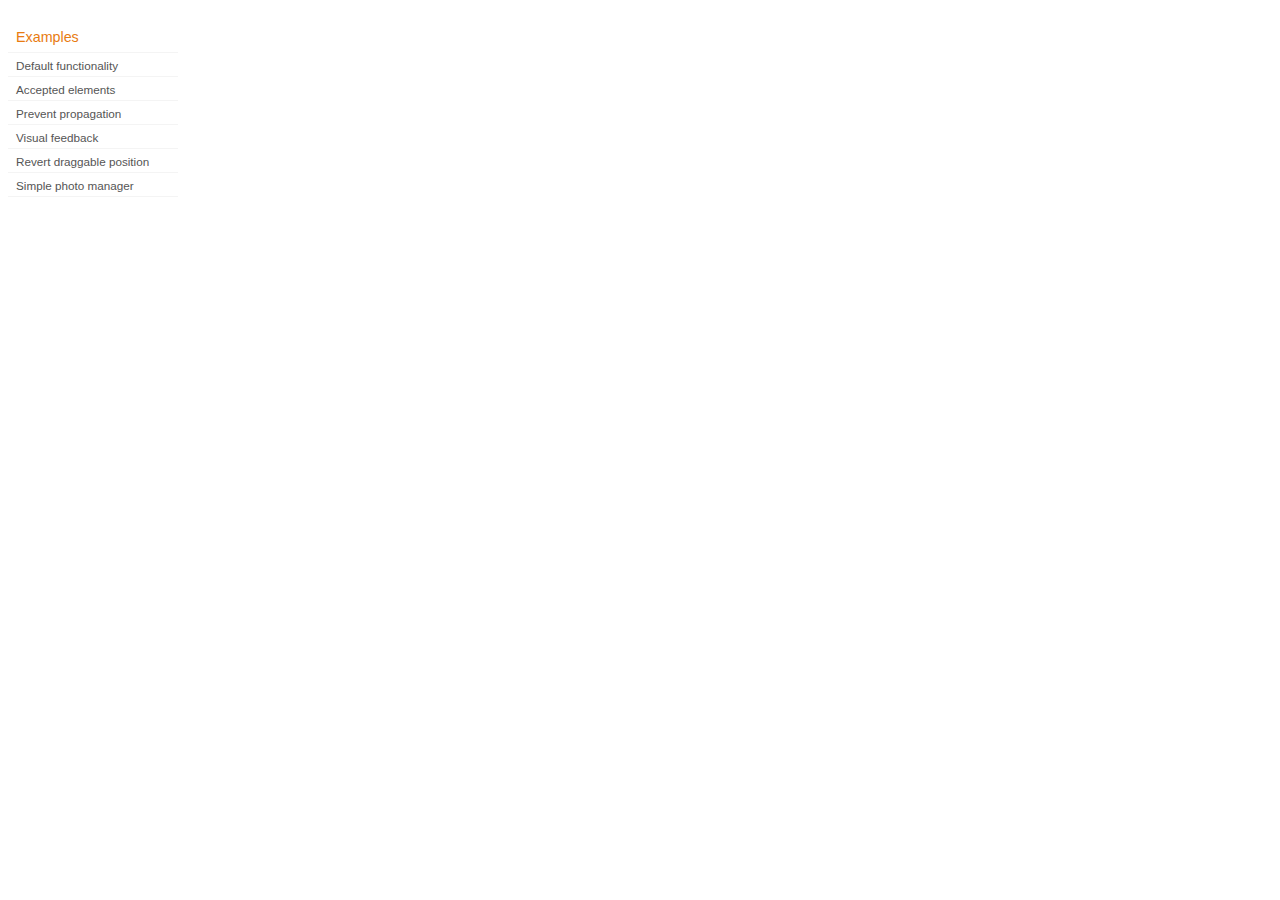
<file: CoopCrucial/91f5167c34c400758115c2a6826ec2e3/js/juinterface/development-bundle/demos/droppable/index.html>
<!doctype html>
<html lang="en">
<head>
	<title>jQuery UI Droppable Demos</title>
	<link type="text/css" href="../demos.css" rel="stylesheet" />
</head>
<body>

<div class="demos-nav">
	<h4>Examples</h4>
	<ul>
		<li class="demo-config-on"><a href="default.html">Default functionality</a></li>
		<li><a href="accepted-elements.html">Accepted elements</a></li>
		<li><a href="propagation.html">Prevent propagation</a></li>
		<li><a href="visual-feedback.html">Visual feedback</a></li>
		<li><a href="revert.html">Revert draggable position</a></li>
		<li><a href="photo-manager.html">Simple photo manager</a></li>
	</ul>
</div>

</body>
</html>
</file>
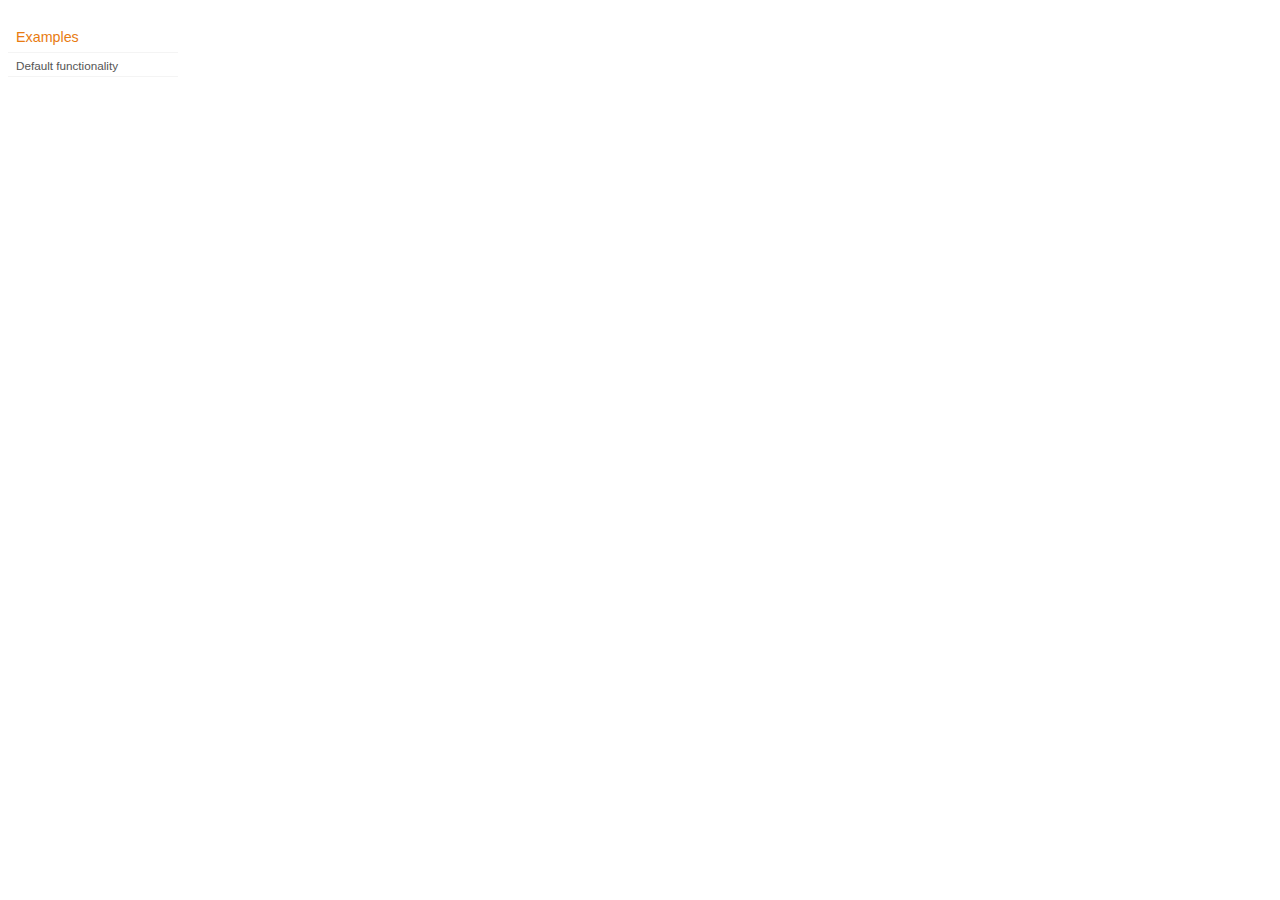
<file: CoopCrucial/91f5167c34c400758115c2a6826ec2e3/js/juinterface/development-bundle/demos/effect/index.html>
<!doctype html>
<html lang="en">
<head>
	<title>jQuery UI Effect Demos</title>
	<link type="text/css" href="../demos.css" rel="stylesheet" />
</head>
<body>

<div class="demos-nav">
	<h4>Examples</h4>
	<ul>
		<li class="demo-config-on"><a href="default.html">Default functionality</a></li>
	</ul>
</div>

</body>
</html>
</file>
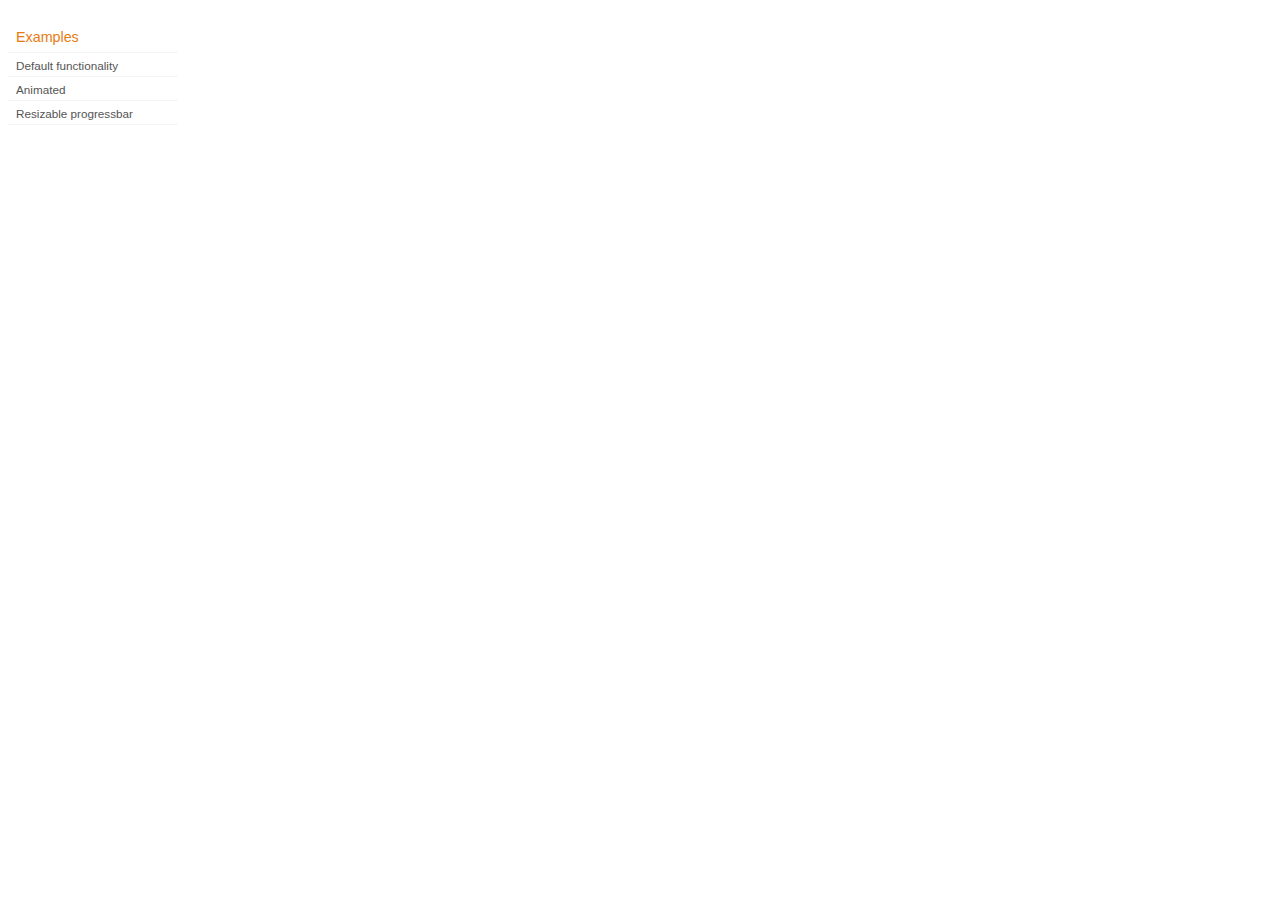
<file: CoopCrucial/91f5167c34c400758115c2a6826ec2e3/js/juinterface/development-bundle/demos/progressbar/index.html>
<!doctype html>
<html lang="en">
<head>
	<title>jQuery UI Progressbar Demos</title>
	<link type="text/css" href="../demos.css" rel="stylesheet" />
</head>
<body>

<div class="demos-nav">
	<h4>Examples</h4>
	<ul>
		<li class="demo-config-on"><a href="default.html">Default functionality</a></li>
		<li><a href="animated.html">Animated</a></li>
		<li><a href="resize.html">Resizable progressbar</a></li>
	</ul>
</div>

</body>
</html>
</file>
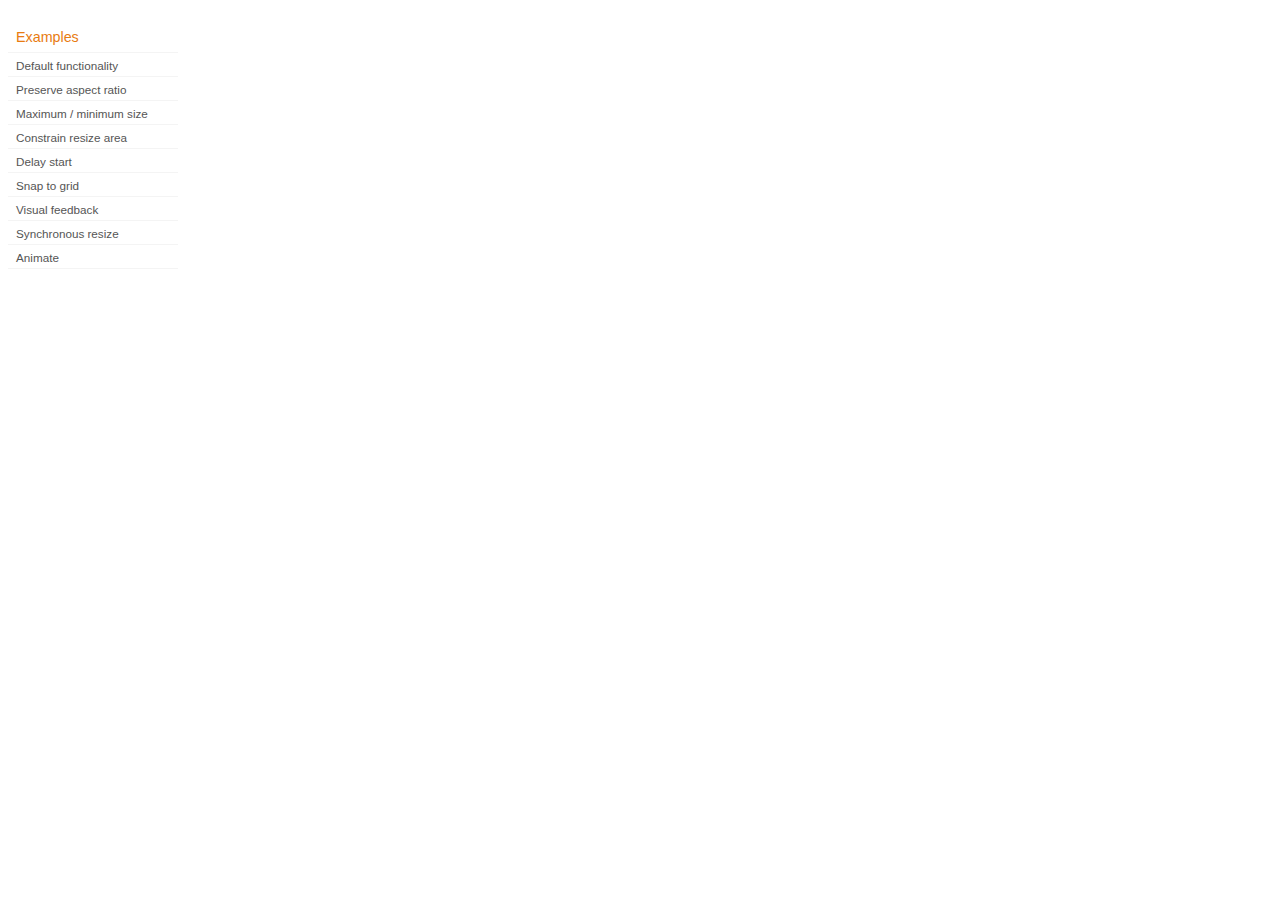
<file: CoopCrucial/91f5167c34c400758115c2a6826ec2e3/js/juinterface/development-bundle/demos/resizable/index.html>
<!doctype html>
<html lang="en">
<head>
	<title>jQuery UI Resizable Demos</title>
	<link type="text/css" href="../demos.css" rel="stylesheet" />
</head>
<body>

<div class="demos-nav">
	<h4>Examples</h4>
	<ul>
		<li class="demo-config-on"><a href="default.html">Default functionality</a></li>
		<li><a href="aspect-ratio.html">Preserve aspect ratio</a></li>
		<li><a href="max-min.html">Maximum / minimum size</a></li>
		<li><a href="constrain-area.html">Constrain resize area</a></li>
 		<li><a href="delay-start.html">Delay start</a></li>
		<li><a href="snap-to-grid.html">Snap to grid</a></li>
		<li><a href="visual-feedback.html">Visual feedback</a></li>
		<li><a href="synchronous-resize.html">Synchronous resize</a></li>
		<li><a href="animate.html">Animate</a></li>
	</ul>
</div>

</body>
</html>
</file>
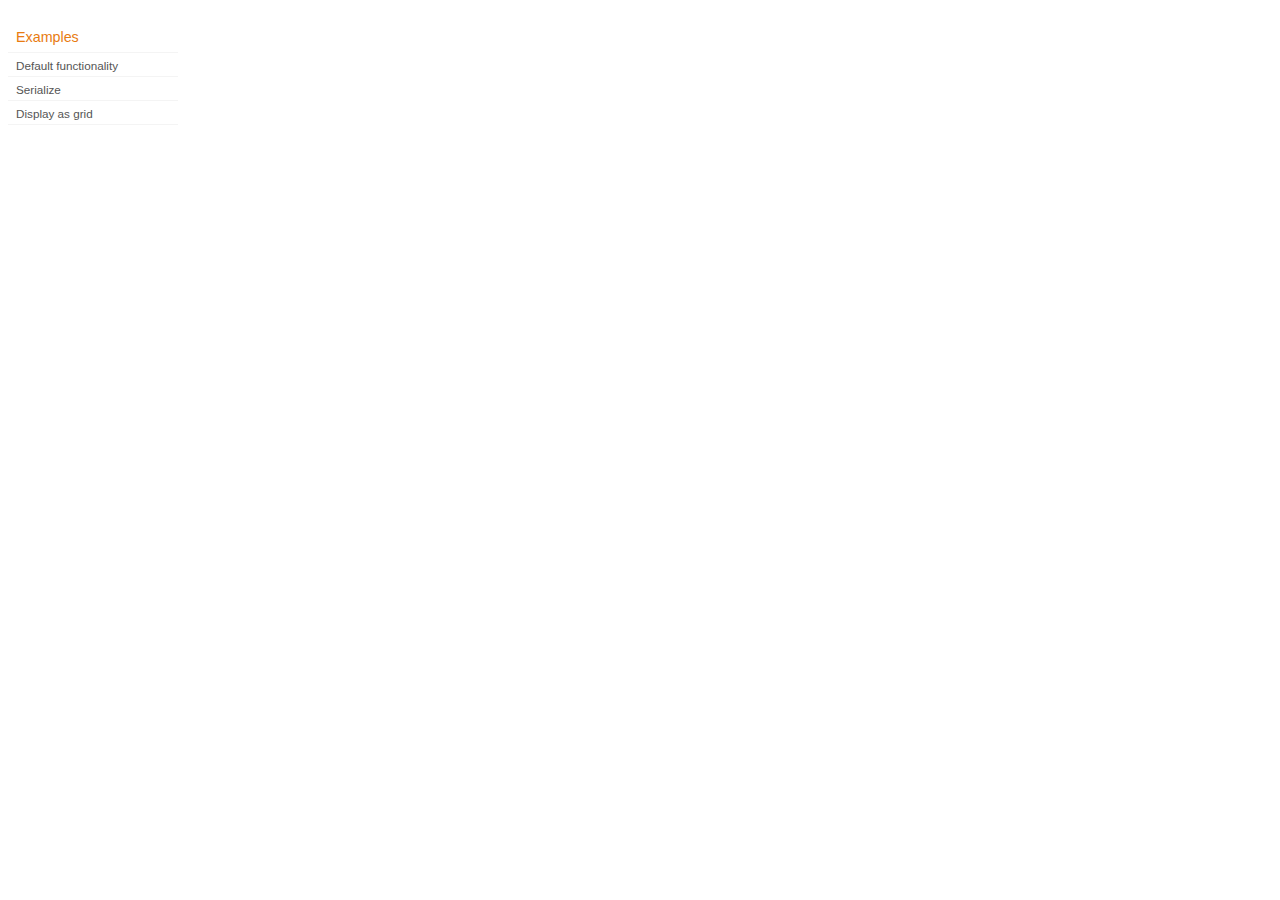
<file: CoopCrucial/91f5167c34c400758115c2a6826ec2e3/js/juinterface/development-bundle/demos/selectable/index.html>
<!doctype html>
<html lang="en">
<head>
	<title>jQuery UI Selectable Demos</title>
	<link type="text/css" href="../demos.css" rel="stylesheet" />
</head>
<body>

<div class="demos-nav">
	<h4>Examples</h4>
	<ul>
		<li class="demo-config-on"><a href="default.html">Default functionality</a></li>
		<li><a href="serialize.html">Serialize</a></li>
		<li><a href="display-grid.html">Display as grid</a></li>		
	</ul>
</div>

</body>
</html>
</file>
<file: CoopCrucial/91f5167c34c400758115c2a6826ec2e3/js/juinterface/development-bundle/themes/base/ui.all.css>
@import "ui.base.css";
@import "ui.theme.css";
</file>
<file: CoopCrucial/91f5167c34c400758115c2a6826ec2e3/js/juinterface/development-bundle/demos/demos.css>
body {
	font-size: 62.5%;
}

table {
	font-size: 1em;
}

/* Site
   -------------------------------- */

body {
	font-family: "Trebuchet MS", "Helvetica", "Arial",  "Verdana", "sans-serif";
}

/* Layout
   -------------------------------- */

.layout-grid {
	width: 960px;
}

.layout-grid td {
	vertical-align: top;
}

.layout-grid td.left-nav {
	width: 140px;
}

.layout-grid td.normal {
	border-left: 1px solid #eee;
	padding: 20px 24px;
	font-family: "Trebuchet MS", "Helvetica", "Arial",  "Verdana", "sans-serif";
}

.layout-grid td.demos {
	background: url('/images/demos_bg.jpg') no-repeat;
	height: 337px;
	overflow: hidden;
}

/* Normal
   -------------------------------- */

.normal h3,
.normal h4 {
	margin: 0;
	font-weight: normal;
}

.normal h3 {
	padding: 0 0 9px;
	font-size: 1.8em;
}

.normal h4 {
	padding-bottom: 21px;
	border-bottom: 1px dashed #999;
	font-size: 1.2em;
	font-weight: bold;
}

.normal p {
	font-size: 1.2em;
}

/* Demos */

.demos-nav, .demos-nav dt, .demos-nav dd, .demos-nav ul, .demos-nav li {
	margin: 0;
	padding: 0
}

.demos-nav {
	float: left;
	width: 170px;
	font-size: 1.3em;
}

.demos-nav dt,
.demos-nav h4 {
	margin: 0;
	padding: 0;
	font: normal 1.1em "Trebuchet MS", "Helvetica", "Arial",  "Verdana", "sans-serif";
	color: #e87b10;
}

.demos-nav dt,
.demos-nav h4 {
	margin-top: 1.5em;
	margin-bottom: 0;
	padding-left: 8px;
	padding-bottom:5px;
	line-height: 1.2em;
	border-bottom: 1px solid #F4F4F4;
}

.demos-nav dd a,
.demos-nav li a {
	border-bottom: 1px solid #F4F4F4;
	display:block;
	padding: 4px 3px 4px 8px;
	font-size: 90%;
	text-decoration: none;
	color: #555 ;
	margin:2px 0;
	height:13px;
}

.demos-nav dd a:hover,
.demos-nav dd a:focus,
.demos-nav dd a:hover,
.demos-nav dd a:focus {
	background: #f3f3f3;
	color:#000;
	-moz-border-radius: 5px; -webkit-border-radius: 5px;
}
 .demos-nav dd a.selected {
	background: #555;
	color:#ffffff;
	-moz-border-radius: 5px; -webkit-border-radius: 5px;
}


/* new styles for demo pages, added by Filament 12.29.08
eventually we should convert the font sizes to ems -- using px for now to minimize style conflicts
*/

.normal h3.demo-header { font-size:32px; padding:0 0 5px; border-bottom:1px solid #eee; text-transform: capitalize; }
.normal h4.demo-subheader { font-size:10px; text-transform: uppercase; color:#999; padding:8px 0 3px; border:0; margin:0; }
.normal a:link,
.normal a:visited { color:#1b75bb; text-decoration:none; }
.normal a:hover,
.normal a:active { color:#0b559b; }

#demo-config { padding:20px 0 0; }

#demo-frame { float:left; width:540px; height:380px; border:1px solid #ddd; overflow: auto; position: relative; }
#demo-frame h3, #demo-frame h4 { padding: 0; font-weight: bold; font-size: 1em; }

#demo-config-menu { float:right; width:180px;  }
#demo-config-menu h4 { font-size:13px; color:#666; font-weight:normal; border:0; padding-left:18px; }

#demo-config-menu ul { list-style: none; padding: 0; margin: 0; }

#demo-config-menu li { font-size:12px; padding:0 0 0 10px; margin:3px 0; zoom: 1; }

#demo-config-menu li a:link,
#demo-config-menu li a:visited { display:block; padding:1px 8px 4px; border-bottom:1px dotted #b3b3b3; }
* html #demo-config-menu li a:link,
* html #demo-config-menu li a:visited { padding:1px 8px 2px; }
#demo-config-menu li a:hover,
#demo-config-menu li a:active { background-color:#f6f6f6; }

#demo-config-menu li.demo-config-on { background: url(images/demo-config-on-tile.gif) repeat-x left center; }

#demo-config-menu li.demo-config-on a:link,
#demo-config-menu li.demo-config-on a:visited,
#demo-config-menu li.demo-config-on a:hover,
#demo-config-menu li.demo-config-on a:active { background: url(images/demo-config-on.gif) no-repeat left; padding-left:18px; color:#fff; border:0; margin-left:-10px; margin-top: 0px; margin-bottom: 0px; }

#demo-source, #demo-notes {
	clear: both;
	padding: 20px 0 0;
	font-size: 1.3em;
}

#demo-notes { width:520px; color:#333; font-size: 1em; }
#demo-notes p code, .demo-description p code { padding: 0; font-weight: bold; }
#demo-source pre, #demo-source code { padding: 0; }
code, pre { padding:8px 0 8px 20px ; font-size: 1.2em; line-height:130%;  }

#demo-source a:link,
#demo-source a:visited,
#demo-source a:hover,
#demo-source a:active { font-size:12px; padding-left:13px; background-position: left center; background-repeat: no-repeat; }

#demo-source a.source-open:link,
#demo-source a.source-open:visited,
#demo-source a.source-open:hover,
#demo-source a.source-open:active { background-image: url(images/demo-spindown-open.gif); }

#demo-source a.source-closed:link,
#demo-source a.source-closed:visited,
#demo-source a.source-closed:hover,
#demo-source a.source-closed:active { background-image: url(images/demo-spindown-closed.gif); }

div.demo {
	padding:12px;
	font-family: "Trebuchet MS", "Arial", "Helvetica", "Verdana", "sans-serif";
}

div.demo h3.docs { clear:left; font-size:12px; font-weight:normal; padding:0 0 1em; margin:0; }

div.demo-description {
	clear:both;
	padding:12px;
	font-family: "Trebuchet MS", "Arial", "Helvetica", "Verdana", "sans-serif";
	font-size: 1.3em;
	line-height: 1.4em;
}

.ui-draggable, .ui-droppable {
	background-position: top left;
}

.left-nav .demos-nav {
	padding-right: 10px;
}

#demo-link { font-size:11px;  padding-top: 6px; clear: both; overflow: hidden; }
#demo-link a span.ui-icon { float:left; margin-right:3px; }

/* Component containers
----------------------------------*/
#widget-docs .ui-widget { font-family: Trebuchet MS,Verdana,Arial,sans-serif; font-size: 1em; }
#widget-docs .ui-widget input, #widget-docs .ui-widget select, #widget-docs .ui-widget textarea, #widget-docs .ui-widget button { font-family: Trebuchet MS,Verdana,Arial,sans-serif; font-size: 1em; }
#widget-docs .ui-widget-header { border: 1px solid #ffffff; background: #464646 url(images/464646_40x100_textures_01_flat_100.png) 50% 50% repeat-x; color: #ffffff; font-weight: bold; }
#widget-docs .ui-widget-header a { color: #ffffff; }
#widget-docs .ui-widget-content { border: 1px solid #ffffff; background: #ffffff url(images/ffffff_40x100_textures_01_flat_75.png) 50% 50% repeat-x; color: #222222; }
#widget-docs .ui-widget-content a { color: #222222; }

/* Interaction states
----------------------------------*/
#widget-docs .ui-state-default, #widget-docs .ui-widget-content #widget-docs .ui-state-default { border: 1px solid #666666; background: #555555 url(images/555555_40x100_textures_03_highlight_soft_75.png) 50% 50% repeat-x; font-weight: normal; color: #ffffff; outline: none; }
#widget-docs .ui-state-default a { color: #ffffff; text-decoration: none; outline: none; }
#widget-docs .ui-state-hover, #widget-docs .ui-widget-content #widget-docs .ui-state-hover, #widget-docs .ui-state-focus, #widget-docs .ui-widget-content #widget-docs .ui-state-focus { border: 1px solid #666666; background: #444444 url(images/444444_40x100_textures_03_highlight_soft_60.png) 50% 50% repeat-x; font-weight: normal; color: #ffffff; outline: none; }
#widget-docs .ui-state-hover a { color: #ffffff; text-decoration: none; outline: none; }
#widget-docs .ui-state-active, #widget-docs .ui-widget-content #widget-docs .ui-state-active { border: 1px solid #666666; background: #ffffff url(images/ffffff_40x100_textures_01_flat_65.png) 50% 50% repeat-x; font-weight: normal; color: #F6921E; outline: none; }
#widget-docs .ui-state-active a { color: #F6921E; outline: none; text-decoration: none; }

/* Interaction Cues
----------------------------------*/
#widget-docs .ui-state-highlight, #widget-docs .ui-widget-content #widget-docs .ui-state-highlight {border: 1px solid #fcefa1; background: #fbf9ee url(images/fbf9ee_40x100_textures_02_glass_55.png) 50% 50% repeat-x; color: #363636; }
#widget-docs .ui-state-error, #widget-docs .ui-widget-content #widget-docs .ui-state-error {border: 1px solid #cd0a0a; background: #fef1ec url(images/fef1ec_40x100_textures_05_inset_soft_95.png) 50% bottom repeat-x; color: #cd0a0a; }
#widget-docs .ui-state-error-text, #widget-docs .ui-widget-content #widget-docs .ui-state-error-text { color: #cd0a0a; }
#widget-docs .ui-state-disabled, #widget-docs .ui-widget-content #widget-docs .ui-state-disabled { opacity: .35; filter:Alpha(Opacity=35); background-image: none; }
#widget-docs .ui-priority-primary, #widget-docs .ui-widget-content #widget-docs .ui-priority-primary { font-weight: bold; }
#widget-docs .ui-priority-secondary, #widget-docs .ui-widget-content #widget-docs .ui-priority-secondary { opacity: .7; filter:Alpha(Opacity=70); font-weight: normal; }

/* Icons
----------------------------------*/

/* states and images */
#demo-frame-wrapper .ui-icon, #widget-docs .ui-icon { width: 16px; height: 16px; background-image: url(images/222222_256x240_icons_icons.png); }
#widget-docs .ui-widget-content .ui-icon {background-image: url(images/222222_256x240_icons_icons.png); }
#widget-docs .ui-widget-header .ui-icon {background-image: url(images/222222_256x240_icons_icons.png); }
#widget-docs .ui-state-default .ui-icon { background-image: url(images/888888_256x240_icons_icons.png); }
#widget-docs .ui-state-hover .ui-icon, #widget-docs .ui-state-focus .ui-icon {background-image: url(images/454545_256x240_icons_icons.png); }
#widget-docs .ui-state-active .ui-icon {background-image: url(images/454545_256x240_icons_icons.png); }
#widget-docs .ui-state-highlight .ui-icon {background-image: url(images/2e83ff_256x240_icons_icons.png); }
#widget-docs .ui-state-error .ui-icon, #widget-docs .ui-state-error-text .ui-icon {background-image: url(images/cd0a0a_256x240_icons_icons.png); }


/* Misc visuals
----------------------------------*/

/* Corner radius */
#widget-docs .ui-corner-tl { -moz-border-radius-topleft: 4px; -webkit-border-top-left-radius: 4px; }
#widget-docs .ui-corner-tr { -moz-border-radius-topright: 4px; -webkit-border-top-right-radius: 4px; }
#widget-docs .ui-corner-bl { -moz-border-radius-bottomleft: 4px; -webkit-border-bottom-left-radius: 4px; }
#widget-docs .ui-corner-br { -moz-border-radius-bottomright: 4px; -webkit-border-bottom-right-radius: 4px; }
#widget-docs .ui-corner-top { -moz-border-radius-topleft: 4px; -webkit-border-top-left-radius: 4px; -moz-border-radius-topright: 4px; -webkit-border-top-right-radius: 4px; }
#widget-docs .ui-corner-bottom { -moz-border-radius-bottomleft: 4px; -webkit-border-bottom-left-radius: 4px; -moz-border-radius-bottomright: 4px; -webkit-border-bottom-right-radius: 4px; }
#widget-docs .ui-corner-right {  -moz-border-radius-topright: 4px; -webkit-border-top-right-radius: 4px; -moz-border-radius-bottomright: 4px; -webkit-border-bottom-right-radius: 4px; }
#widget-docs .ui-corner-left { -moz-border-radius-topleft: 4px; -webkit-border-top-left-radius: 4px; -moz-border-radius-bottomleft: 4px; -webkit-border-bottom-left-radius: 4px; }
#widget-docs .ui-corner-all { -moz-border-radius: 4px; -webkit-border-radius: 4px; }

/* Overlays */
#widget-docs .ui-widget-overlay { background: #aaaaaa url(images/aaaaaa_40x100_textures_01_flat_0.png) 50% 50% repeat-x; opacity: .30;filter:Alpha(Opacity=30); }
#widget-docs .ui-widget-shadow { margin: -8px 0 0 -8px; padding: 8px; background: #aaaaaa url(images/aaaaaa_40x100_textures_01_flat_0.png) 50% 50% repeat-x; opacity: .30;filter:Alpha(Opacity=30); -moz-border-radius: 8px; -webkit-border-radius: 8px; }

/*
----------------------------------*/

#widget-docs { margin:20px 0 0; border: none; }

#widget-docs h2, #widget-docs h3, #widget-docs h4, #widget-docs p, #widget-docs ul, #widget-docs code { margin:0; padding:0; }
#widget-docs code { display:block; color:#444; font-size:.9em; margin:0 0 1em; }
#widget-docs code strong { color:#000; }
#widget-docs p { margin:0 3em 1.2em 0; }
#widget-docs p.intro { font-size:13px; color:#666; line-height:1.3; }
#widget-docs ul { list-style-type: none; }

#widget-docs h2 { font-size:16px; margin:1.2em 0 .5em; }
#widget-docs h3 { font-size:14px; color:#e6820E; margin:1.5em 0 .5em; }
.normal #widget-docs h4 { font-size:12px; color:#000; border:0; margin:0 0 .5em; }

#docs-overview-main { width:400px; }
#docs-overview-sidebar { float:right; width:200px; }
#docs-overview-sidebar a span { color:#666; }
#widget-docs #docs-overview-main p { margin-right:0; }
#widget-docs #docs-overview-sidebar h4 { padding-left:0; }

.docs-list-header { float:left; width:100%; margin:10px 0 0; border-bottom:1px solid #eee; }
#widget-docs .docs-list-header h2 { float:left; margin:0; }
#widget-docs .docs-list-header p { float:right; margin:5px 0; font-size:11px; }

.docs-list { float:left; width:100%; padding:0 0 10px; }
.docs-list .param-header { float:left; clear:left; width:100%; padding:8px 0; border-top:1px solid #eee; }
#widget-docs .param-header h3, #widget-docs .param-header p { margin:0; float:left; }
#widget-docs .param-header h3 { width:50%; }
#widget-docs .param-header h3 span { background: url(images/demo-spindown-closed.gif) no-repeat left; padding-left:13px; }
#widget-docs .param-open .param-header h3 span { background: url(images/demo-spindown-open.gif) no-repeat left; }
#widget-docs .param-header p { width:24%; }
#widget-docs .param-header p.param-type span { background: url(images/icon-docs-info.gif) no-repeat left; cursor:pointer; border-bottom:1px dashed #ccc; padding-left:15px; }

.param-details { padding-left:13px; }
.param-args { margin:0 0 1.5em; border-top:1px dotted #ccc;}
.param-args td { padding:3px 30px 3px 5px; border-bottom:1px dotted #ccc;  }


/* overrides for ui-tab styles */
#widget-docs ul.ui-tabs-nav { padding:0 0 0 8px; }
#widget-docs .ui-tabs-nav li { margin:5px 5px 0 0; }

#widget-docs .ui-tabs-nav li a:link,
#widget-docs .ui-tabs-nav li a:visited,
#widget-docs .ui-tabs-nav li a:hover,
#widget-docs .ui-tabs-nav li a:active { font-size:14px; padding:4px 1.2em 3px; color:#fff; }

#widget-docs .ui-tabs-nav li.ui-tabs-selected a:link,
#widget-docs .ui-tabs-nav li.ui-tabs-selected a:visited,
#widget-docs .ui-tabs-nav li.ui-tabs-selected a:hover,
#widget-docs .ui-tabs-nav li.ui-tabs-selected a:active { color:#e6820E; }

#widget-docs .ui-tabs-panel { padding:20px 9px; font-size:12px; line-height:1.4; color:#000; }

#widget-docs .ui-widget-content a:link,
#widget-docs .ui-widget-content a:visited { color:#1b75bb; text-decoration:none; }
#widget-docs .ui-widget-content a:hover,
#widget-docs .ui-widget-content a:active { color:#0b559b; }
</file>
